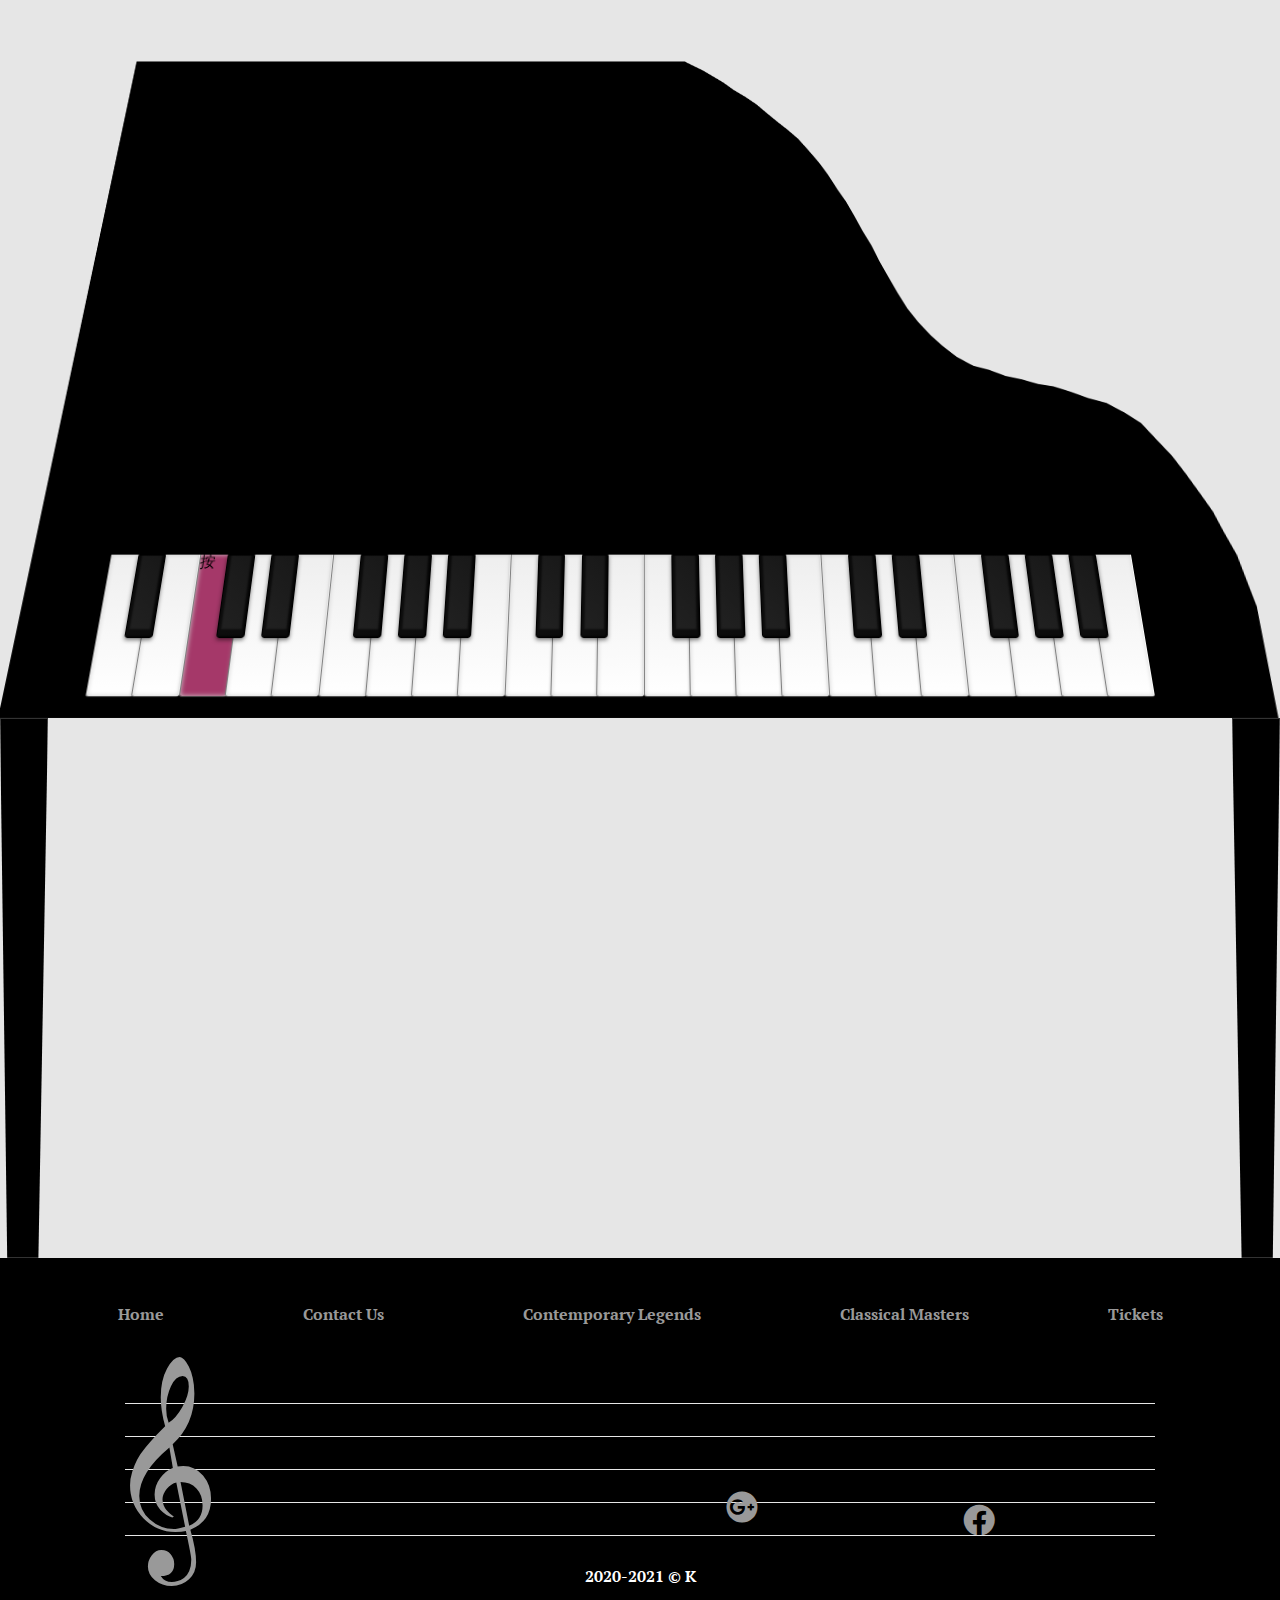
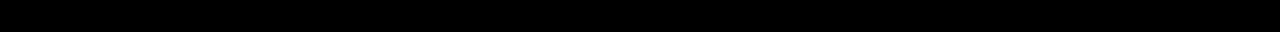
<file: pages/about.html>
<!DOCTYPE html>
<html lang="en">
<head>
  </script>
  <meta charset="UTF-8">
  <meta name="viewport" content="width=device-width, initial-scale=1.0">
  <meta http-equiv="X-UA-Compatible" content="ie=edge">
  <title>Piano | about</title>
  <link href="https://fonts.googleapis.com/css2?family=Courgette&family=Rye&display=swap" rel="stylesheet">
  <link rel="preconnect" href="https://fonts.gstatic.com">
  <link href="https://fonts.googleapis.com/css2?family=PT+Serif:wght@400;700&display=swap" rel="stylesheet">  
  <link href="https://cdnjs.cloudflare.com/ajax/libs/font-awesome/5.15.1/css/all.min.css" rel="stylesheet">
  <link href="../css/aboutCSS/about.css" rel="stylesheet">
  <script src="../js/piano.js" defer></script>
</head>
<body>
  <div class="wrapper">
    <div class="header-wrapper">
      <header>    
        <div class="piano">
          <div class="notes-wrapper">
            <div class="notes">
              <div class="note note1">About</div>
              <div class="note note2">&#9833 &#9835</div>
              <div class="note note3">&#9834</div>
              <div class="note note4">&#9836 &#9837</div>
            </div>
          </div>  <!-- notes-wrapper -->  
        </div><!-- piano -->

        <div class="curtainNav">
          <ul>
            <li><a href="../index.html">Home</a></li>
            <!-- <li><a href="../pages/contact.html">Contact Us</a></li> -->
            <li><a href="../pages/tickets.html">Tickets</a></li>
          </ul>
        </div>

        <div class="keysHolder">
          <ul class="pianoKeys"> 
            <li class="nkey white"></li>
            <li class="nkey black"></li>
            <li class="nkey white"></li>
            <li data-note="C"  class="key white"></li>
            <li data-note="Db" class="key black"></li>
            <li data-note="D"  class="key white"></li>
            <li data-note="Eb" class="key black"></li>
            <li data-note="E"  class="key white"></li>
            <li data-note="F"  class="key white"></li>
            <li data-note="Gb" class="key black"></li>
            <li data-note="G"  class="key white"></li>
            <li data-note="Ab" class="key black"></li>
            <li data-note="A"  class="key white"></li>
            <li data-note="Bb" class="key black"></li>
            <li data-note="B"  class="key white"></li>
            <!-- one more set -->
            <li class="key white"></li>
            <li class="nkey black"></li>
            <li class="nkey white"></li>
            <li class="nkey black"></li>
            <li class="nkey white"></li>
            <li class="nkey white"></li>
            <li class="nkey black"></li>
            <li class="fkey white"></li>
            <li class="fkey black"></li>
            <li class="fkey white"></li>
            <li class="fkey black"></li>
            <li class="fkey white"></li>
            <!-- two more set -->
            <li class="fkey fbg white"></li>
            <li class="fkey fbg black"></li>
            <li class="fkey fbg white"></li>
            <li class="fkey fbg black"></li>
            <li class="fkey fbg white"></li>
            <li class="fkey fbg white"></li>
            <li class="fkey fbg black"></li>
            <li class="fkey fbg white"></li>
            <li class="fkey fbg black"></li>
            <li class="fkey fbg white"></li>
            <li class="fkey fbg black"></li>
            <li class="fkey fbg white"></li>
          </ul>
        </div>
        <audio id="C" src="../notes/C.mp3"></audio>
        <audio id="Db" src="../notes/Db.mp3"></audio>
        <audio id="D" src="../notes/D.mp3"></audio>
        <audio id="Eb" src="../notes/Eb.mp3"></audio>
        <audio id="E" src="../notes/E.mp3"></audio>
        <audio id="F" src="../notes/F.mp3"></audio>
        <audio id="Gb" src="../notes/Gb.mp3"></audio>
        <audio id="G" src="../notes/G.mp3"></audio>
        <audio id="Ab" src="../notes/Ab.mp3"></audio>
        <audio id="A" src="../notes/A.mp3"></audio>
        <audio id="Bb" src="../notes/Bb.mp3"></audio>
        <audio id="B" src="../notes/B.mp3"></audio>
      </header>
    </div> <!---header-wrapper-->
    <main>
      <div class="pillar">  
      </div>
      <!--
      <div class="grid">
        <section class="originAndTarget">
          <h1 class="title">緣由:</h1>
          <p class="p">喜歡音樂<br>之前剛學網頁製作時有做一個<a href="https://chopinchronicle.com/">關於蕭邦的網站</a><br>還有一位<a href="https://khatiabuniatishvili.xyz/">當代鋼琴家的網站</a></p>
          <h1 class="title">目標對象:</h1>
          <p class="p">喜愛古典音樂<br>想知道附近演奏會曲目聽起來如何<br>想認識當代鋼琴家及其演奏會資訊<br></p>
        </section>
       
        <section class="color">
          <div class="color10">color: main comination</div>
          <div class="color20">color</div>
          <div class="color30">color</div>
          <div class="color40">color</div>
          <div class="color50">color</div>
          <div class="color60">color</div>
          <div class="color70">color</div>
          <div class="color80">color</div>
          <div class="color90">color: main combination</div>
          <div class="color"></div>
        </section>
        <section class="fz">
          <div class="title">title: 3rem</div>
          <div class="nav4">nav:2rem</div>
          <div class="p">p: 1rem</div>

          <div class="ref p">參考網站
            <a href="https://www.steinway.com/">steinway & sons</a>
            <a href="https://mckittrickhotel.com/sleep-no-more/">mckittrick hotel</a>
          </div>
          
        </section>
       
        <section class="site-map">
          <div class="homepage"><a href="../index.html">homepage</a><br>當地演奏會資訊,試聽</div>
          <div class="tickets tip" data-tip="購票-演奏會資訊-世界鋼琴大賽等">tickets</div>
          <div class="masters tip" data-tip="例如 貝多芬-音樂故事-部落格記形式">classic masters</div>
          <div class="legends tip" data-tip="當代鋼琴家搜尋資料庫-演奏會資訊-購票連結"><a href="legends.html">comtemperary legends</a></div>
        </section>
      </div>
    -->








    </main>
    <footer class="light">
        <section class="footer-wrapper">
          <div class="footer-list">
            <ul>  
              <li><a href="../index.html">Home</a></li>
              <li><a href="../pages/contact.html">Contact Us</a></li>
              <li><a href="../pages/comtemporary.html">Contemporary Legends</a></li>
              <li><a href="../pages/classical.html">Classical Masters</a></li>
              <li><a href="../pages/tickets.html">Tickets</a></li>
            </ul>
          </div>
        
          <div class="sheet">
            <div class="staff"></div>
            <div class="staff"></div>
            <div class="staff"></div>
            <div class="staff"></div>
            <div class="staff"></div>
      
            <div class="musicSymbol">
              <!-- <div class="overlay">
                <div class="signUp">
                  <h1>working on this</h1>
                  <a class="closeSignupBtn">Close</a>
                </div>
              </div> -->
              <div class="clef" data-clef="Home Page"><a href="../index.html">&#119070;</a></div>
              <a href=""><i class="fab fa-2x fa-facebook"></i></a>
              <a href=""><i class="fab fa-2x fa-google-plus"></i></a>
            </div><!--musicSymbol-->
          </div><!--sheet-->
          <a class="k" href="https://mario1985.netlify.app/" target="_blank">2020-2021 &copy; K</a>
        </section> <!--footer-wrapper-->
      </footer>
    </div>
    <script> </script>
  </body>
  </html>
</file>
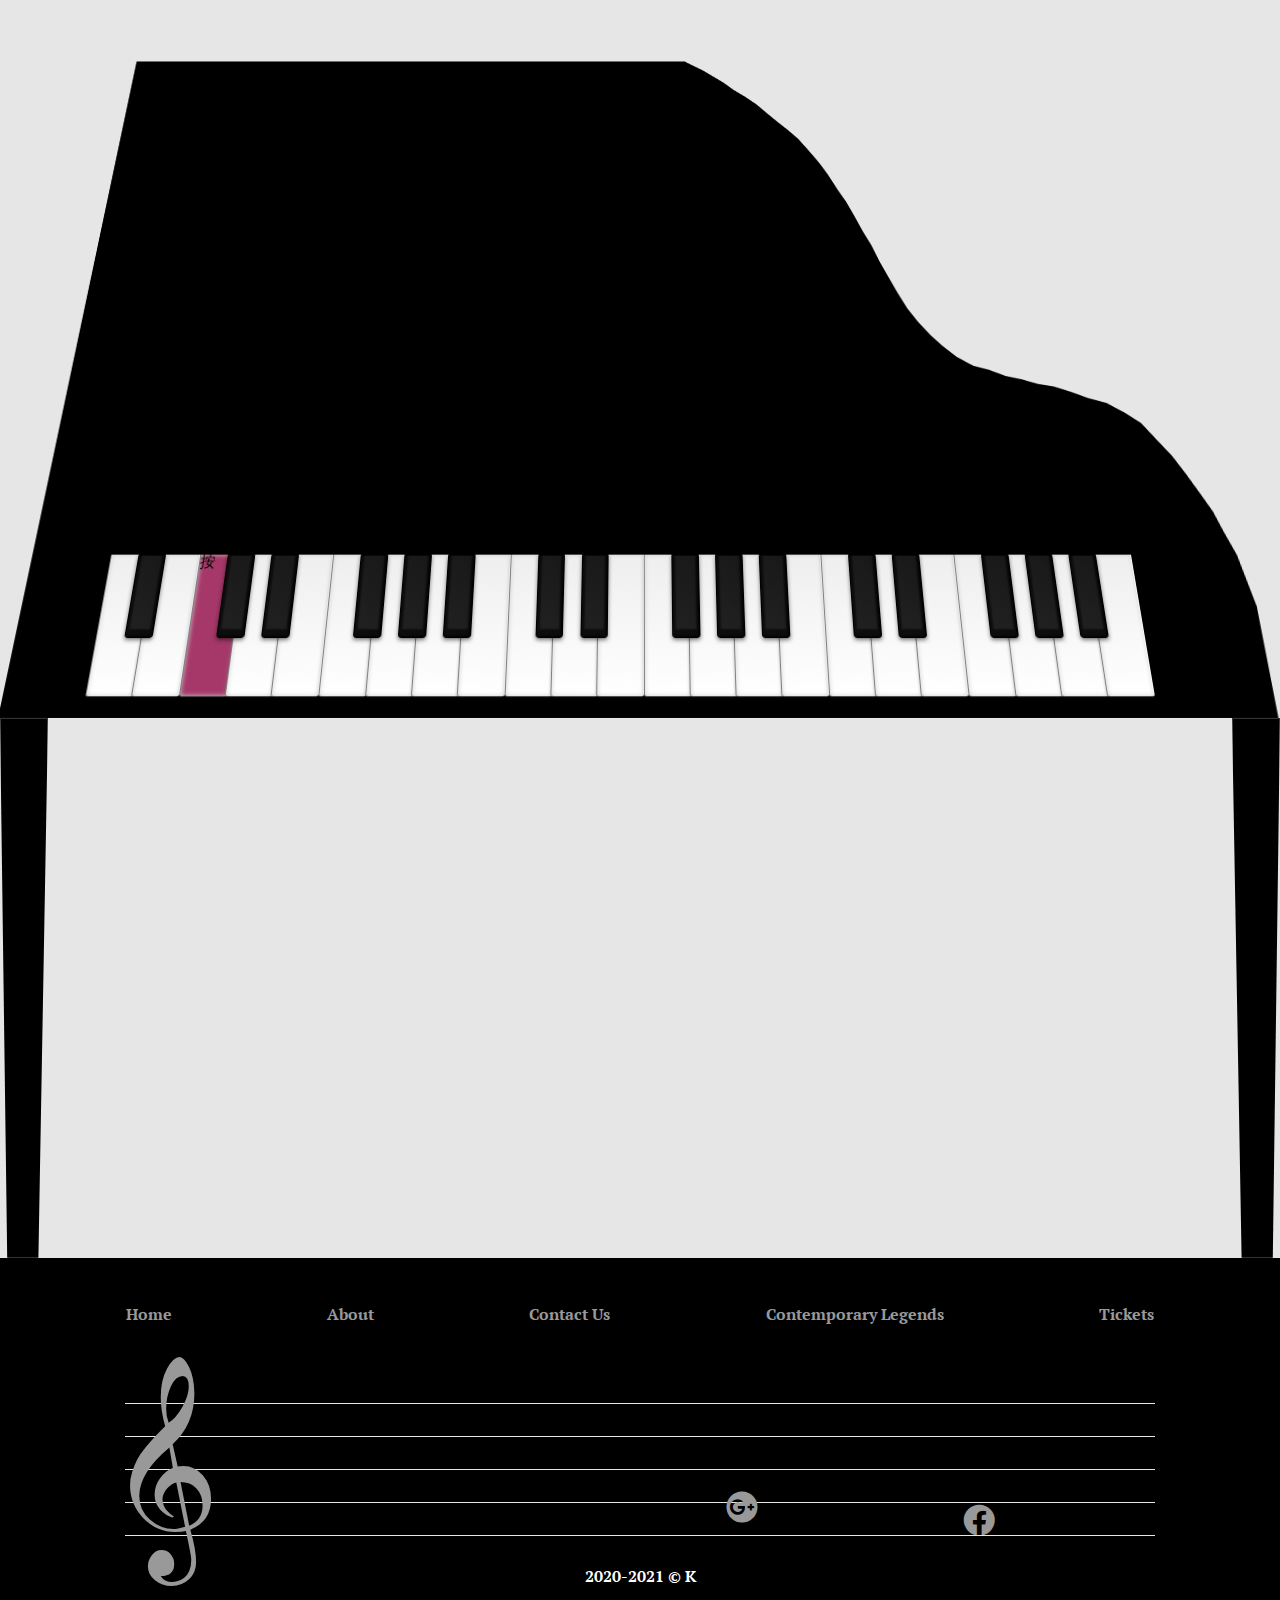
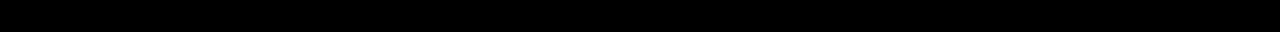
<file: pages/classical.html>
<!DOCTYPE html>
<html lang="en">
<head>
  </script>
  <meta charset="UTF-8">
  <meta name="viewport" content="width=device-width, initial-scale=1.0">
  <meta http-equiv="X-UA-Compatible" content="ie=edge">
  <title>Piano | masters</title>
  <link href="https://fonts.googleapis.com/css2?family=Courgette&family=Rye&display=swap" rel="stylesheet">
  <link rel="preconnect" href="https://fonts.gstatic.com">
  <link href="https://fonts.googleapis.com/css2?family=PT+Serif:wght@400;700&display=swap" rel="stylesheet">  
  <link href="https://cdnjs.cloudflare.com/ajax/libs/font-awesome/5.15.1/css/all.min.css" rel="stylesheet">
  <link href="../css/commonCSS/common.css" rel="stylesheet">
  <script src="../js/piano.js" defer></script>
</head>
<body>
  <div class="wrapper">
    <div class="header-wrapper">
      <header>    
        <div class="piano">
          <div class="notes-wrapper">
            <div class="notes">
              <div class="note note1">Classical</div>
              <div class="note note2">&#9833 &#9835</div>
              <div class="note note3">Masters</div>
              <div class="note note4">&#9836 &#9837</div>
            </div>
          </div>  <!-- notes-wrapper -->  
        </div><!-- piano -->

        <div class="curtainNav">
          <ul>
            <li><a href="../index.html">Home</a></li>
            <!-- <li><a href="../pages/contact.html">Contact Us</a></li> -->
            <li><a href="../pages/tickets.html">Tickets</a></li>
          </ul>
        </div>

        <div class="keysHolder">
          <ul class="pianoKeys"> 
            <li class="nkey white"></li>
            <li class="nkey black"></li>
            <li class="nkey white"></li>
            <li data-note="C"  class="key white"></li>
            <li data-note="Db" class="key black"></li>
            <li data-note="D"  class="key white"></li>
            <li data-note="Eb" class="key black"></li>
            <li data-note="E"  class="key white"></li>
            <li data-note="F"  class="key white"></li>
            <li data-note="Gb" class="key black"></li>
            <li data-note="G"  class="key white"></li>
            <li data-note="Ab" class="key black"></li>
            <li data-note="A"  class="key white"></li>
            <li data-note="Bb" class="key black"></li>
            <li data-note="B"  class="key white"></li>
            <!-- one more set -->
            <li class="key white"></li>
            <li class="nkey black"></li>
            <li class="nkey white"></li>
            <li class="nkey black"></li>
            <li class="nkey white"></li>
            <li class="nkey white"></li>
            <li class="nkey black"></li>
            <li class="fkey white"></li>
            <li class="fkey black"></li>
            <li class="fkey white"></li>
            <li class="fkey black"></li>
            <li class="fkey white"></li>
            <!-- two more set -->
            <li class="fkey fbg white"></li>
            <li class="fkey fbg black"></li>
            <li class="fkey fbg white"></li>
            <li class="fkey fbg black"></li>
            <li class="fkey fbg white"></li>
            <li class="fkey fbg white"></li>
            <li class="fkey fbg black"></li>
            <li class="fkey fbg white"></li>
            <li class="fkey fbg black"></li>
            <li class="fkey fbg white"></li>
            <li class="fkey fbg black"></li>
            <li class="fkey fbg white"></li>
          </ul>
        </div>
        <audio id="C" src="../notes/C.mp3"></audio>
        <audio id="Db" src="../notes/Db.mp3"></audio>
        <audio id="D" src="../notes/D.mp3"></audio>
        <audio id="Eb" src="../notes/Eb.mp3"></audio>
        <audio id="E" src="../notes/E.mp3"></audio>
        <audio id="F" src="../notes/F.mp3"></audio>
        <audio id="Gb" src="../notes/Gb.mp3"></audio>
        <audio id="G" src="../notes/G.mp3"></audio>
        <audio id="Ab" src="../notes/Ab.mp3"></audio>
        <audio id="A" src="../notes/A.mp3"></audio>
        <audio id="Bb" src="../notes/Bb.mp3"></audio>
        <audio id="B" src="../notes/B.mp3"></audio>
      </header>
    </div> <!---header-wrapper-->
    <main>
      <div class="pillar">  
      </div>

    </main>
    <footer class="light">
        <section class="footer-wrapper">
          <div class="footer-list">
            <ul> 
              <li><a href="../index.html">Home</a></li> 
              <li><a href="../pages/about.html">About</a></li>
              <li><a href="../pages/contact.html">Contact Us</a></li>
              <li><a href="../pages/comtemporary.html">Contemporary Legends</a></li>
              <li><a href="../pages/tickets.html">Tickets</a></li>
            </ul>
          </div>
        
          <div class="sheet">
            <div class="staff"></div>
            <div class="staff"></div>
            <div class="staff"></div>
            <div class="staff"></div>
            <div class="staff"></div>
      
            <div class="musicSymbol">
              <!-- <div class="overlay">
                <div class="signUp">
                  <h1>working on this</h1>
                  <a class="closeSignupBtn">Close</a>
                </div>
              </div> -->
              <div class="clef" data-clef="Home Page"><a href="../index.html">&#119070;</a></div>
              <a href=""><i class="fab fa-2x fa-facebook"></i></a>
              <a href=""><i class="fab fa-2x fa-google-plus"></i></a>
            </div><!--musicSymbol-->
          </div><!--sheet-->
          <a class="k" href="https://mario1985.netlify.app/" target="_blank">2020-2021 &copy; K</a>
        </section> <!--footer-wrapper-->
      </footer>
    </div>
    <script> </script>
  </body>
  </html>
</file>
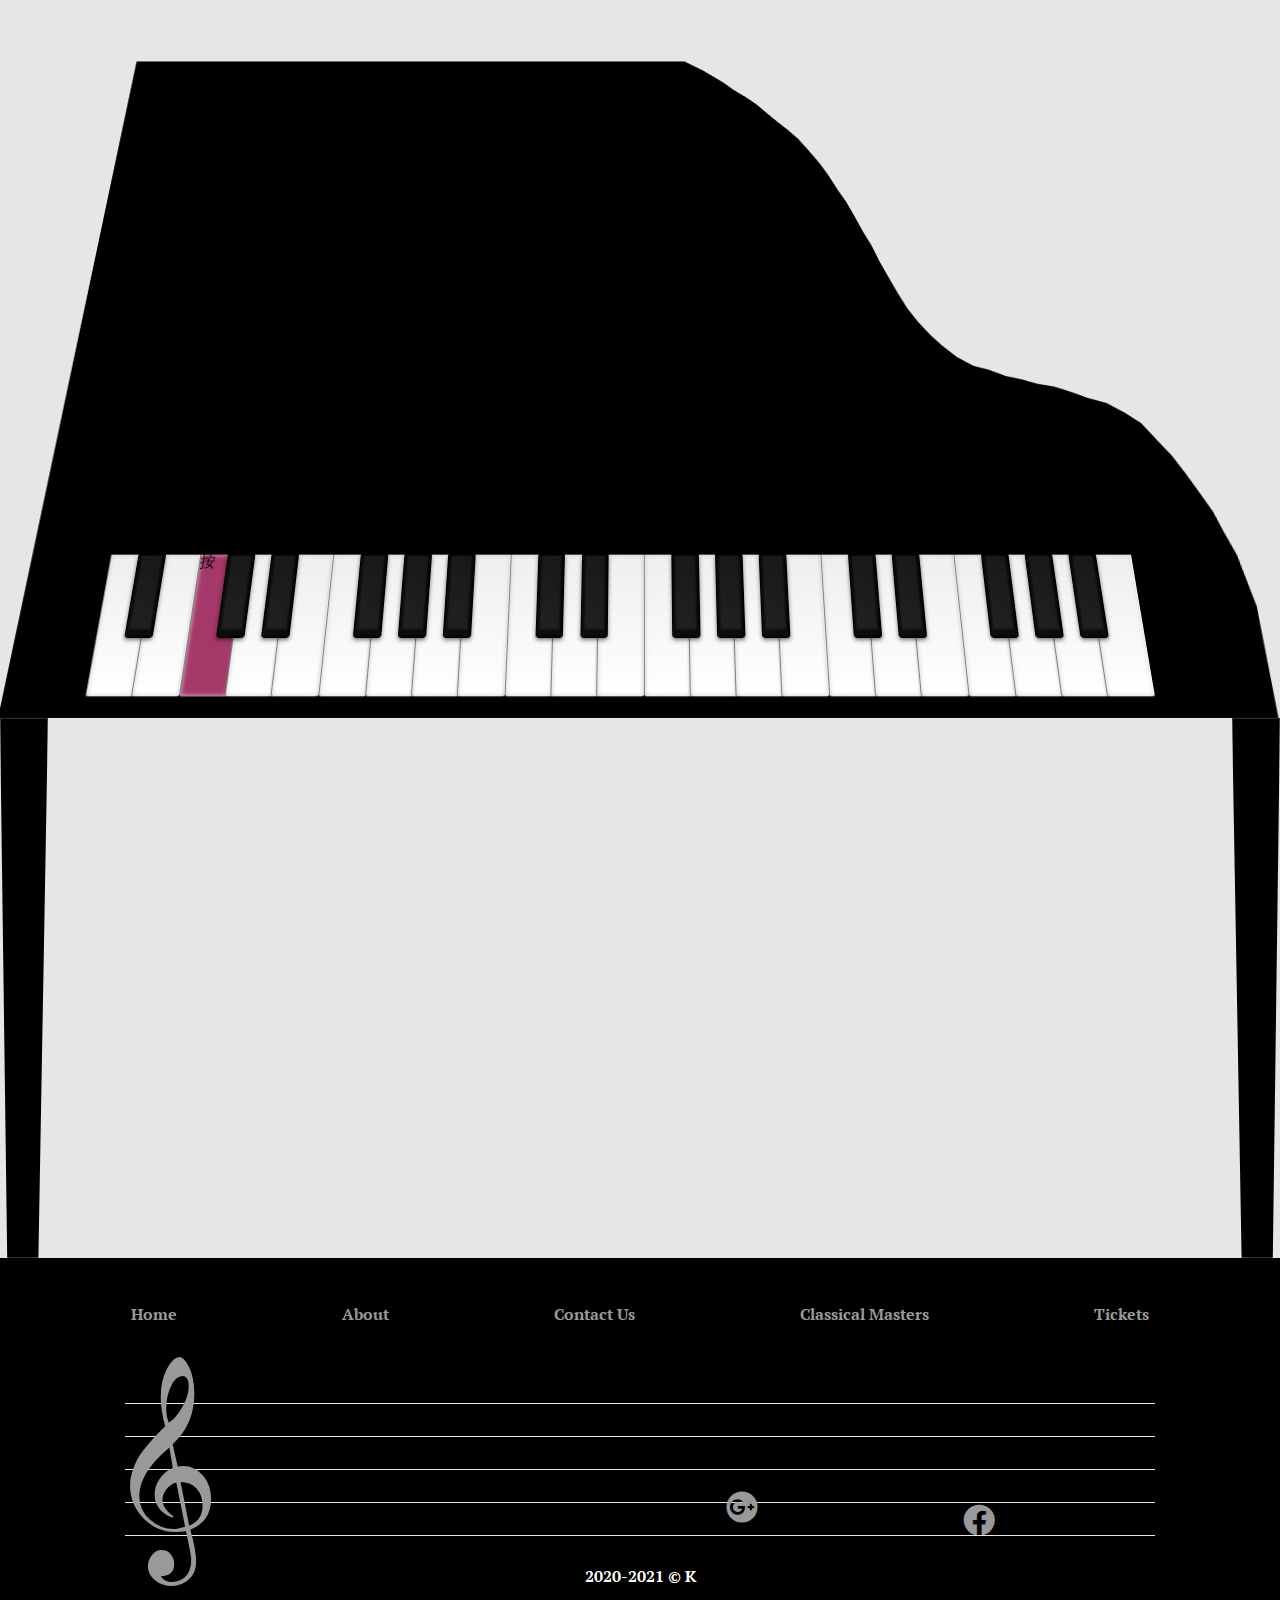
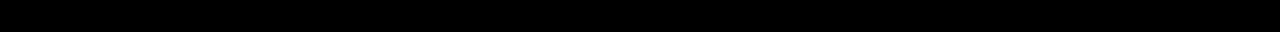
<file: pages/comtemporary.html>
<!DOCTYPE html>
<html lang="en">
<head>
  </script>
  <meta charset="UTF-8">
  <meta name="viewport" content="width=device-width, initial-scale=1.0">
  <meta http-equiv="X-UA-Compatible" content="ie=edge">
  <title>Piano | legends</title>
  <link href="https://fonts.googleapis.com/css2?family=Courgette&family=Rye&display=swap" rel="stylesheet">
  <link rel="preconnect" href="https://fonts.gstatic.com">
  <link href="https://fonts.googleapis.com/css2?family=PT+Serif:wght@400;700&display=swap" rel="stylesheet">  
  <link href="https://cdnjs.cloudflare.com/ajax/libs/font-awesome/5.15.1/css/all.min.css" rel="stylesheet">
  <link href="../css/comtemporaryCSS/comtemporary.css" rel="stylesheet">
  <script src="../js/piano.js" defer></script>
</head>
<body>
  <div class="wrapper">
    <div class="header-wrapper">
      <header>    
        <div class="piano">
          <div class="notes-wrapper">
            <div class="notes">
              <div class="note note1">Comtemporary</div>
              <div class="note note2">&#9833 &#9835</div>
              <div class="note note3">Legends</div>
              <div class="note note4">&#9836 &#9837</div>
            </div>
          </div>  <!-- notes-wrapper -->  
        </div><!-- piano -->

        <div class="curtainNav">
          <ul>
            <li><a href="../index.html">Home</a></li>
            <!-- <li><a href="../pages/contact.html">Contact Us</a></li> -->
            <li><a href="../pages/tickets.html">Tickets</a></li>
          </ul>
        </div>

        <div class="keysHolder">
          <ul class="pianoKeys"> 
            <li class="nkey white"></li>
            <li class="nkey black"></li>
            <li class="nkey white"></li>
            <li data-note="C"  class="key white"></li>
            <li data-note="Db" class="key black"></li>
            <li data-note="D"  class="key white"></li>
            <li data-note="Eb" class="key black"></li>
            <li data-note="E"  class="key white"></li>
            <li data-note="F"  class="key white"></li>
            <li data-note="Gb" class="key black"></li>
            <li data-note="G"  class="key white"></li>
            <li data-note="Ab" class="key black"></li>
            <li data-note="A"  class="key white"></li>
            <li data-note="Bb" class="key black"></li>
            <li data-note="B"  class="key white"></li>
            <!-- one more set -->
            <li class="key white"></li>
            <li class="nkey black"></li>
            <li class="nkey white"></li>
            <li class="nkey black"></li>
            <li class="nkey white"></li>
            <li class="nkey white"></li>
            <li class="nkey black"></li>
            <li class="fkey white"></li>
            <li class="fkey black"></li>
            <li class="fkey white"></li>
            <li class="fkey black"></li>
            <li class="fkey white"></li>
            <!-- two more set -->
            <li class="fkey fbg white"></li>
            <li class="fkey fbg black"></li>
            <li class="fkey fbg white"></li>
            <li class="fkey fbg black"></li>
            <li class="fkey fbg white"></li>
            <li class="fkey fbg white"></li>
            <li class="fkey fbg black"></li>
            <li class="fkey fbg white"></li>
            <li class="fkey fbg black"></li>
            <li class="fkey fbg white"></li>
            <li class="fkey fbg black"></li>
            <li class="fkey fbg white"></li>
          </ul>
        </div>
        <audio id="C" src="../notes/C.mp3"></audio>
        <audio id="Db" src="../notes/Db.mp3"></audio>
        <audio id="D" src="../notes/D.mp3"></audio>
        <audio id="Eb" src="../notes/Eb.mp3"></audio>
        <audio id="E" src="../notes/E.mp3"></audio>
        <audio id="F" src="../notes/F.mp3"></audio>
        <audio id="Gb" src="../notes/Gb.mp3"></audio>
        <audio id="G" src="../notes/G.mp3"></audio>
        <audio id="Ab" src="../notes/Ab.mp3"></audio>
        <audio id="A" src="../notes/A.mp3"></audio>
        <audio id="Bb" src="../notes/Bb.mp3"></audio>
        <audio id="B" src="../notes/B.mp3"></audio>
      </header>
    </div> <!---header-wrapper-->
    <main>
      <div class="pillar">  
      </div>
      <!-- <section class="article-wrapper">
        <div class="article-container">
          <div class="article-img">
              <img src="../Images/articleImgs/article4.jpg" alt="">
          </div>
          <article class="article-content">
              <h3>Article 3</h3>
              <p>Lorem ipsum dolor sit amet consectetur adipisicing elit. Ipsam impedit veniam aliquam inventore illo deleniti?</p>
              <a href="#">Read More</a>
          </article>
        </div>
      </section> -->
    </main>
    <footer class="light">
        <section class="footer-wrapper">
          <div class="footer-list">
            <ul> 
              <li><a href="../index.html">Home</a></li> 
              <li><a href="../pages/about.html">About</a></li>
              <li><a href="../pages/contact.html">Contact Us</a></li>
              <li><a href="../pages/classical.html">Classical Masters</a></li>
              <li><a href="../pages/tickets.html">Tickets</a></li>
            </ul>
          </div>
        
          <div class="sheet">
            <div class="staff"></div>
            <div class="staff"></div>
            <div class="staff"></div>
            <div class="staff"></div>
            <div class="staff"></div>
      
            <div class="musicSymbol">
              <!-- <div class="overlay">
                <div class="signUp">
                  <h1>working on this</h1>
                  <a class="closeSignupBtn">Close</a>
                </div>
              </div> -->
              <div class="clef" data-clef="Home Page"><a href="../index.html">&#119070;</a></div>
              <a href=""><i class="fab fa-2x fa-facebook"></i></a>
              <a href=""><i class="fab fa-2x fa-google-plus"></i></a>
            </div><!--musicSymbol-->
          </div><!--sheet-->
          <a class="k" href="https://mario1985.netlify.app/" target="_blank">2020-2021 &copy; K</a>
        </section> <!--footer-wrapper-->
      </footer>
    </div>
    <script> </script>
  </body>
  </html>
</file>
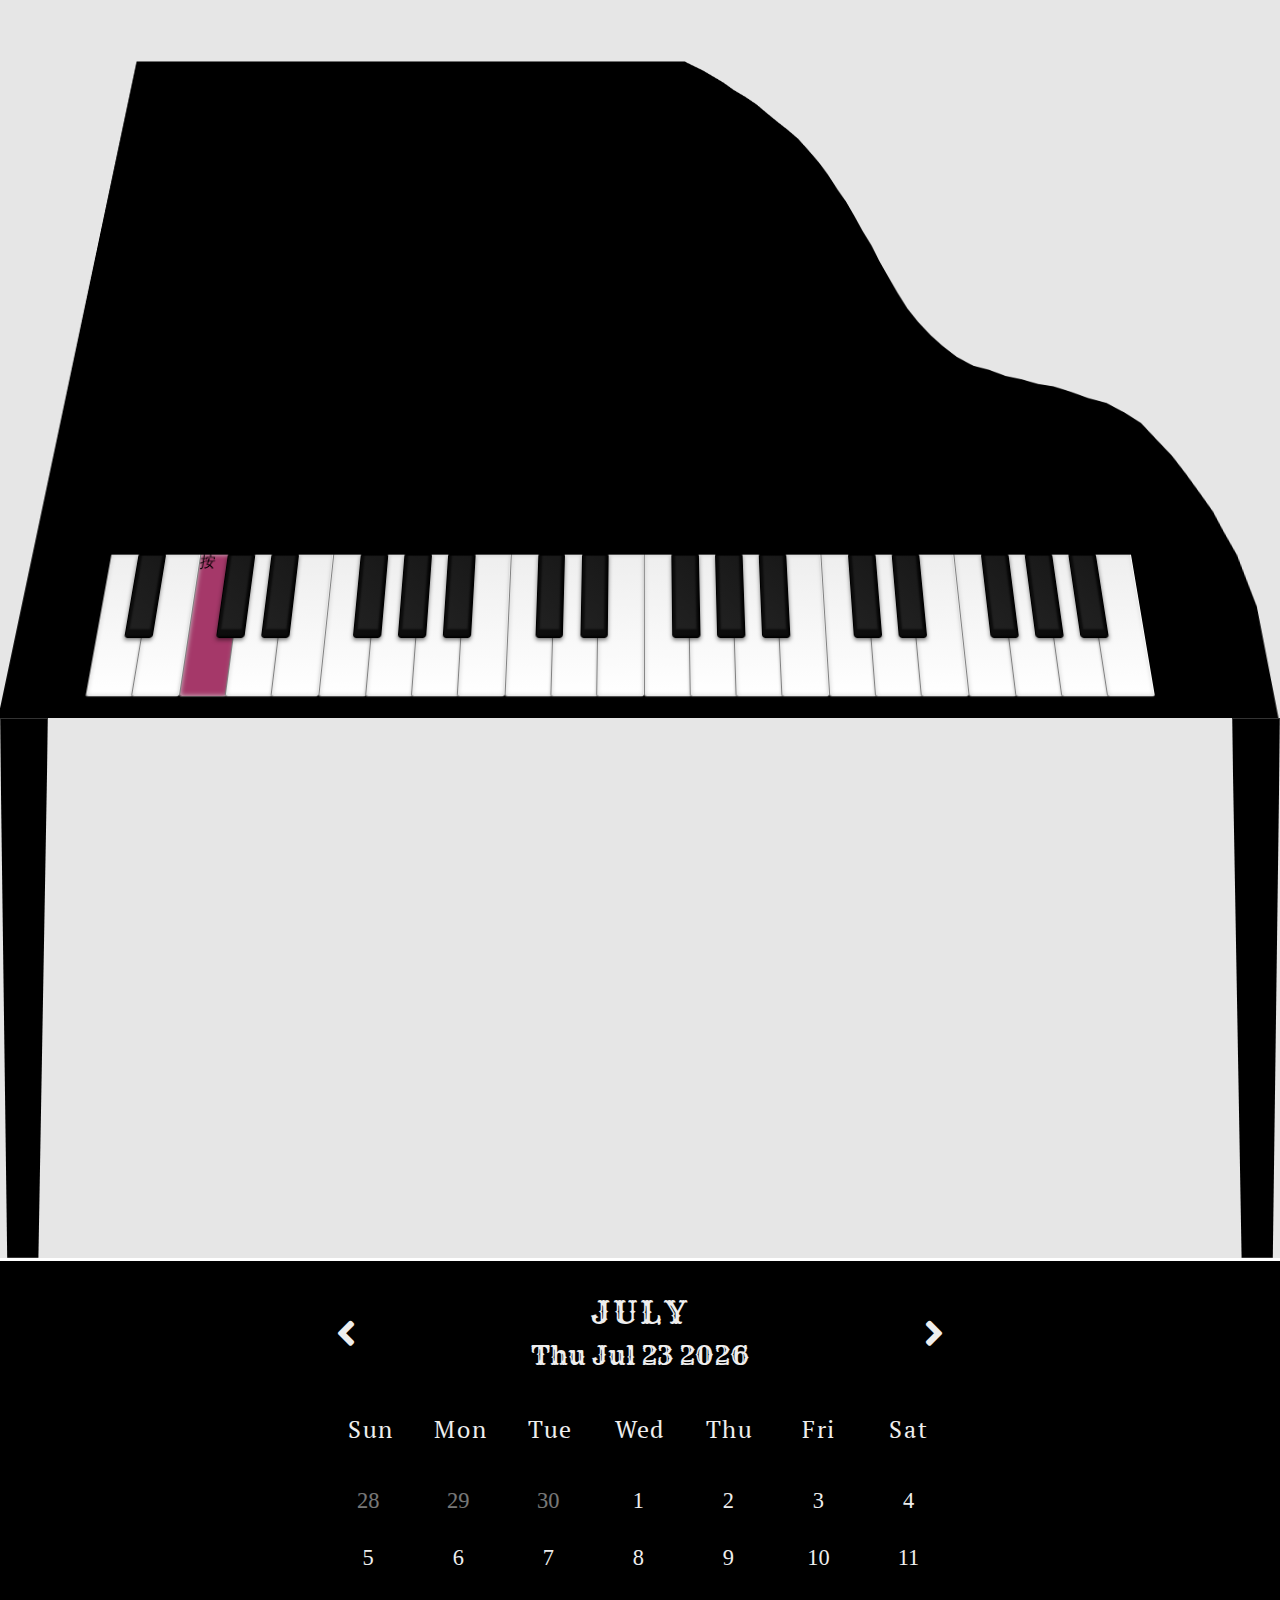
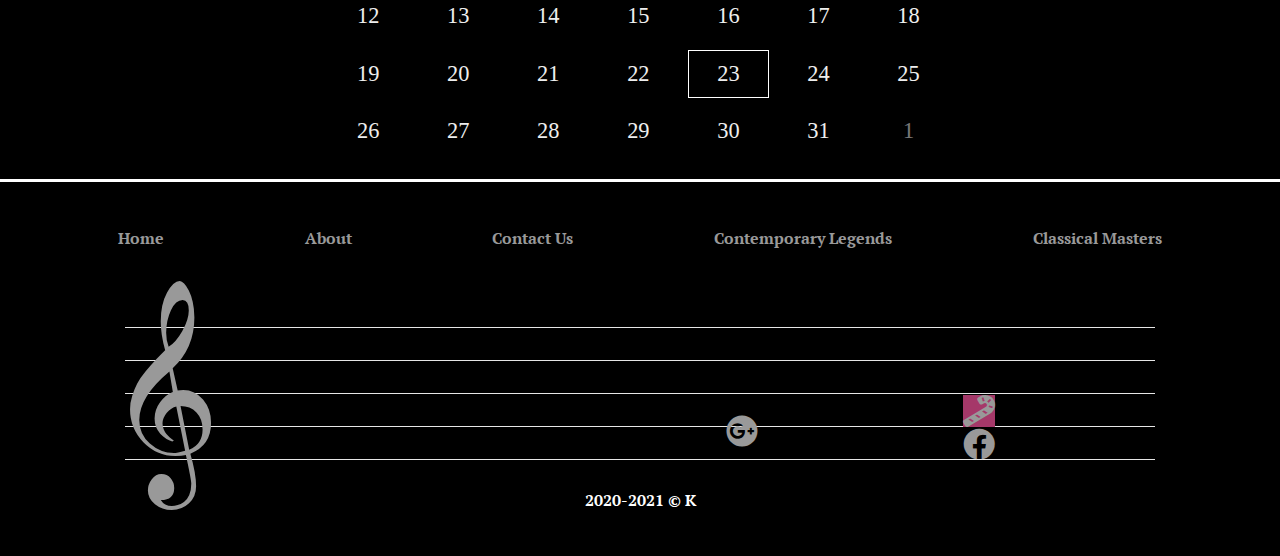
<file: pages/tickets.html>
<!DOCTYPE html>
<html lang="en">
<head>
  </script>
  <meta charset="UTF-8">
  <meta name="viewport" content="width=device-width, initial-scale=1.0">
  <meta http-equiv="X-UA-Compatible" content="ie=edge">
  <title>Piano | tickets</title>
  <link href="https://fonts.googleapis.com/css2?family=Courgette&family=Rye&display=swap" rel="stylesheet">
  <link rel="preconnect" href="https://fonts.gstatic.com">
  <link href="https://fonts.googleapis.com/css2?family=PT+Serif:wght@400;700&display=swap" rel="stylesheet">  
  <link href="https://cdnjs.cloudflare.com/ajax/libs/font-awesome/5.15.1/css/all.min.css" rel="stylesheet">
  <link href="../css/ticketsCSS/ac.css" rel="stylesheet">
  <script src="../js/piano.js" defer></script>
</head>
<body>
  <div class="wrapper">
    <div class="header-wrapper">
      <header>    
        <div class="piano">
          <div class="notes-wrapper">
            <div class="notes">
              <div class="note note1">Tickets</div>
              <div class="note note2">&#9833 &#9835</div>
              <div class="note note3">&#9834</div>
              <div class="note note4">&#9836 &#9837</div>
            </div>
          </div>  <!-- notes-wrapper -->  
        </div><!-- piano -->

        <div class="curtainNav">
          <ul>
            <li><a href="../index.html">Home</a></li>
            <!-- <li><a href="../pages/contact.html">Contact Us</a></li> -->
          </ul>
        </div>

        <div class="keysHolder">
          <ul class="pianoKeys"> 
            <li class="nkey white"></li>
            <li class="nkey black"></li>
            <li class="nkey white"></li>
            <li data-note="C"  class="key white"></li>
            <li data-note="Db" class="key black"></li>
            <li data-note="D"  class="key white"></li>
            <li data-note="Eb" class="key black"></li>
            <li data-note="E"  class="key white"></li>
            <li data-note="F"  class="key white"></li>
            <li data-note="Gb" class="key black"></li>
            <li data-note="G"  class="key white"></li>
            <li data-note="Ab" class="key black"></li>
            <li data-note="A"  class="key white"></li>
            <li data-note="Bb" class="key black"></li>
            <li data-note="B"  class="key white"></li>
            <!-- one more set -->
            <li class="key white"></li>
            <li class="nkey black"></li>
            <li class="nkey white"></li>
            <li class="nkey black"></li>
            <li class="nkey white"></li>
            <li class="nkey white"></li>
            <li class="nkey black"></li>
            <li class="fkey white"></li>
            <li class="fkey black"></li>
            <li class="fkey white"></li>
            <li class="fkey black"></li>
            <li class="fkey white"></li>
            <!-- two more set -->
            <li class="fkey fbg white"></li>
            <li class="fkey fbg black"></li>
            <li class="fkey fbg white"></li>
            <li class="fkey fbg black"></li>
            <li class="fkey fbg white"></li>
            <li class="fkey fbg white"></li>
            <li class="fkey fbg black"></li>
            <li class="fkey fbg white"></li>
            <li class="fkey fbg black"></li>
            <li class="fkey fbg white"></li>
            <li class="fkey fbg black"></li>
            <li class="fkey fbg white"></li>
          </ul>
        </div>
        <audio id="C" src="../notes/C.mp3"></audio>
        <audio id="Db" src="../notes/Db.mp3"></audio>
        <audio id="D" src="../notes/D.mp3"></audio>
        <audio id="Eb" src="../notes/Eb.mp3"></audio>
        <audio id="E" src="../notes/E.mp3"></audio>
        <audio id="F" src="../notes/F.mp3"></audio>
        <audio id="Gb" src="../notes/Gb.mp3"></audio>
        <audio id="G" src="../notes/G.mp3"></audio>
        <audio id="Ab" src="../notes/Ab.mp3"></audio>
        <audio id="A" src="../notes/A.mp3"></audio>
        <audio id="Bb" src="../notes/Bb.mp3"></audio>
        <audio id="B" src="../notes/B.mp3"></audio>
      </header>
    </div> <!---header-wrapper-->
    <!---==========================================-->
    <main>
      <div class="pillar">  
      </div>
      <section>
        <div class="container">
            <div class="calendar">
              <div class="month">
                <i class="fas fa-angle-left prev"></i>
                <div class="date">
                  <h1></h1>
                  <p></p>
                </div>
                <i class="fas fa-angle-right next"></i>
              </div>
              <div class="weekdays">
                <div>Sun</div>
                <div>Mon</div>
                <div>Tue</div>
                <div>Wed</div>
                <div>Thu</div>
                <div>Fri</div>
                <div>Sat</div>
              </div>
              <div class="days"></div>
            </div>
          </div>
      </section>
    </main>
    <!---==========================================-->
    <footer class="light">
        <section class="footer-wrapper">
          <div class="footer-list">
            <ul>  
              <li><a href="../index.html">Home</a></li>
              <li><a href="../pages/about.html">About</a></li>
              <li><a href="../pages/contact.html">Contact Us</a></li>
              <li><a href="../pages/comtemporary.html">Contemporary Legends</a></li>
              <li><a href="../pages/classical.html">Classical Masters</a></li>
            </ul>
          </div>
        
          <div class="sheet">
            <div class="staff"></div>
            <div class="staff"></div>
            <div class="staff"></div>
            <div class="staff"></div>
            <div class="staff"></div>
      
            <div class="musicSymbol">
              <!-- <div class="overlay">
                <div class="signUp">
                  <h1>working on this</h1>
                  <a class="closeSignupBtn">Close</a>
                </div>
              </div> -->
              <div class="clef" data-clef="Home Page"><a href="../index.html">&#119070;</a></div>
              <a href=""><i class="fab fa-2x fa-facebook"></i></a>
              <a href=""><i class="fab fa-2x fa-google-plus"></i></a>
              <a href="https://mario1985.netlify.app/" target="_blank"><i class="fas fa-2x fa-candy-cane"></i></a>
            </div><!--musicSymbol-->
          </div><!--sheet-->
          <a class="k" href="https://mario1985.netlify.app/" target="_blank">2020-2021 &copy; K</a>
        </section> <!--footer-wrapper-->
      </footer>
    </div>
    <!-- <script src="../js/carousel.js"></script> -->
    <script src="../js/ac.js"></script>
  </body>
  </html>
</file>
<file: css/aboutCSS/about.css>
@charset "UTF-8";
@import url("../reset.css");
/*========================================================
                   keysHolder
========================================================*/
/*超大*/
/*中大*/
@media (min-width: 550px) and (max-width: 1000px) {
  .fbg {
    display: none;
  }
}

@media (min-width: 240px) and (max-width: 550px) {
  .nkey,
  .fkey,
  .fbg {
    display: none;
  }
}

header {
  -webkit-clip-path: polygon(0% 100%, 0.12% -4.36%, 52.81% -1.47%, 54.07% -0.34%, 55.19% 0.76%, 56.21% 1.71%, 57.21% 2.89%, 58.2% 4.04%, 59.17% 5.42%, 60.27% 6.71%, 61.33% 8.11%, 62.32% 9.76%, 63.34% 11.45%, 64.23% 12.81%, 65.18% 14.45%, 66.07% 16.46%, 67.01% 18.67%, 67.8% 20.87%, 68.58% 23.44%, 69.29% 25.5%, 69.97% 28.05%, 70.6% 30.51%, 71.31% 32.96%, 71.89% 35.51%, 72.54% 37.91%, 73.28% 40.67%, 74.03% 43.21%, 74.86% 45.31%, 75.86% 47.41%, 76.8% 49.03%, 77.94% 50.72%, 79.33% 52.1%, 80.68% 52.74%, 82.03% 53.62%, 83.45% 54.18%, 84.8% 54.85%, 86.09% 55.2%, 87.54% 56.02%, 88.97% 56.96%, 90.49% 57.69%, 91.91% 59.1%, 93.17% 60.63%, 94.28% 63.1%, 95.31% 65.34%, 96.18% 67.87%, 97.13% 70.82%, 97.84% 73.11%, 98.38% 75.77%, 99.1% 78.99%, 99.85% 85.72%, 99.72% 100.19%);
          clip-path: polygon(0% 100%, 0.12% -4.36%, 52.81% -1.47%, 54.07% -0.34%, 55.19% 0.76%, 56.21% 1.71%, 57.21% 2.89%, 58.2% 4.04%, 59.17% 5.42%, 60.27% 6.71%, 61.33% 8.11%, 62.32% 9.76%, 63.34% 11.45%, 64.23% 12.81%, 65.18% 14.45%, 66.07% 16.46%, 67.01% 18.67%, 67.8% 20.87%, 68.58% 23.44%, 69.29% 25.5%, 69.97% 28.05%, 70.6% 30.51%, 71.31% 32.96%, 71.89% 35.51%, 72.54% 37.91%, 73.28% 40.67%, 74.03% 43.21%, 74.86% 45.31%, 75.86% 47.41%, 76.8% 49.03%, 77.94% 50.72%, 79.33% 52.1%, 80.68% 52.74%, 82.03% 53.62%, 83.45% 54.18%, 84.8% 54.85%, 86.09% 55.2%, 87.54% 56.02%, 88.97% 56.96%, 90.49% 57.69%, 91.91% 59.1%, 93.17% 60.63%, 94.28% 63.1%, 95.31% 65.34%, 96.18% 67.87%, 97.13% 70.82%, 97.84% 73.11%, 98.38% 75.77%, 99.1% 78.99%, 99.85% 85.72%, 99.72% 100.19%);
}

.piano {
  min-height: 70vh;
  background: #000;
  border: 1px ridge #000;
  display: -webkit-box;
  display: -ms-flexbox;
  display: flex;
  -webkit-box-align: end;
      -ms-flex-align: end;
          align-items: flex-end;
  overflow: hidden;
  -webkit-box-shadow: 3px -200px 0px 500px black;
          box-shadow: 3px -200px 0px 500px black;
}

.wavy {
  cursor: pointer;
}

.wavy span {
  -webkit-box-reflect: below -12px linear-gradient(transparent, rgba(0, 0, 0, 0.3));
  display: inline-block;
  color: #fff;
  font-size: 2em;
  -webkit-animation: animate 1.5s ease-in-out infinite;
          animation: animate 1.5s ease-in-out infinite;
  -webkit-animation-delay: calc(.1s * var(--i));
          animation-delay: calc(.1s * var(--i));
}

@-webkit-keyframes animate {
  0%, 100% {
    -webkit-transform: translateY(0px);
            transform: translateY(0px);
  }
  20% {
    -webkit-transform: translateY(-20px);
            transform: translateY(-20px);
  }
  40% {
    -webkit-transform: translateY(0px);
            transform: translateY(0px);
  }
}

@keyframes animate {
  0%, 100% {
    -webkit-transform: translateY(0px);
            transform: translateY(0px);
  }
  20% {
    -webkit-transform: translateY(-20px);
            transform: translateY(-20px);
  }
  40% {
    -webkit-transform: translateY(0px);
            transform: translateY(0px);
  }
}

/*==========================*/
.notes-wrapper {
  display: -webkit-box;
  display: -ms-flexbox;
  display: flex;
  -webkit-box-pack: center;
      -ms-flex-pack: center;
          justify-content: center;
  -webkit-box-align: center;
      -ms-flex-align: center;
          align-items: center;
  -webkit-box-orient: horizontal;
  -webkit-box-direction: normal;
      -ms-flex-direction: row;
          flex-direction: row;
  min-height: 500px;
  color: #fff;
}

.notes {
  display: block;
  /*block?*/
  margin: auto;
  position: relative;
  width: 80%;
  min-width: 300px;
  max-height: 100vh;
  border: 0px solid #000;
}

.note1,
.note2,
.note3,
.note4 {
  position: absolute;
  -webkit-animation: notes 3.5s linear infinite;
          animation: notes 3.5s linear infinite;
  font-size: 2rem;
  opacity: 0;
}

.note1 {
  top: -110px;
  left: -10%;
  -webkit-animation-delay: 0.5s;
          animation-delay: 0.5s;
  font-size: 2rem;
  font-family: "Rye", cursive;
}

.note2 {
  top: -70px;
  left: 0%;
  -webkit-animation-delay: 1.5s;
          animation-delay: 1.5s;
}

.note3 {
  top: -30px;
  left: 20%;
  -webkit-animation-delay: 2s;
          animation-delay: 2s;
  font-family: "Rye", cursive;
  font-size: 2rem;
}

.note4 {
  top: 20px;
  left: 50%;
  -webkit-animation-delay: 3s;
          animation-delay: 3s;
}

@-webkit-keyframes notes {
  0% {
    -webkit-transform: scale(1) translate(0, 0);
            transform: scale(1) translate(0, 0);
    opacity: 0;
  }
  50% {
    opacity: 1;
    -webkit-transform: scale(1.5) translate(50%, -50%);
            transform: scale(1.5) translate(50%, -50%);
  }
  80% {
    opacity: 0;
    -webkit-transform: scale(1.5) translate(100%, -100%);
            transform: scale(1.5) translate(100%, -100%);
  }
  100% {
    -webkit-transform: scale(1.5) translate(100%, -100%);
            transform: scale(1.5) translate(100%, -100%);
    opacity: 0;
  }
}

@keyframes notes {
  0% {
    -webkit-transform: scale(1) translate(0, 0);
            transform: scale(1) translate(0, 0);
    opacity: 0;
  }
  50% {
    opacity: 1;
    -webkit-transform: scale(1.5) translate(50%, -50%);
            transform: scale(1.5) translate(50%, -50%);
  }
  80% {
    opacity: 0;
    -webkit-transform: scale(1.5) translate(100%, -100%);
            transform: scale(1.5) translate(100%, -100%);
  }
  100% {
    -webkit-transform: scale(1.5) translate(100%, -100%);
            transform: scale(1.5) translate(100%, -100%);
    opacity: 0;
  }
}

@media (min-width: 240px) and (max-width: 550px) {
  /*pillar refernece*/
  .piano {
    min-height: 50vh;
  }
}

.curtainNav {
  position: fixed;
  top: 0;
  left: 0;
  right: 0;
  bottom: 0;
  overflow: hidden;
  -webkit-transition: -webkit-transform 250ms cubic-bezier(0.5, 0, 0.5, 1);
  transition: -webkit-transform 250ms cubic-bezier(0.5, 0, 0.5, 1);
  transition: transform 250ms cubic-bezier(0.5, 0, 0.5, 1);
  transition: transform 250ms cubic-bezier(0.5, 0, 0.5, 1), -webkit-transform 250ms cubic-bezier(0.5, 0, 0.5, 1);
  -webkit-transform: translateY(-100%);
          transform: translateY(-100%);
}

.curtainNav.active {
  -webkit-transform: translateX(-5%) translateY(5%);
          transform: translateX(-5%) translateY(5%);
}

.curtainNav ul {
  display: -webkit-box;
  display: -ms-flexbox;
  display: flex;
  -webkit-box-pack: center;
      -ms-flex-pack: center;
          justify-content: center;
  -webkit-box-align: center;
      -ms-flex-align: center;
          align-items: center;
  -webkit-box-orient: vertical;
  -webkit-box-direction: normal;
      -ms-flex-direction: column;
          flex-direction: column;
}

.curtainNav ul li a {
  font-size: 3rem;
  font-weight: weight(bold);
  font-family: "Rye", cursive;
  color: #e6e6e6;
  padding: 2rem;
  text-transform: uppercase;
  display: inline-block;
}

.curtainNav ul li a::before {
  content: '';
  position: absolute;
  top: 50%;
  left: 0;
  width: 100%;
  height: 8px;
  background: #ff0;
  -webkit-transform: translateY(-50%) scaleX(0);
          transform: translateY(-50%) scaleX(0);
  -webkit-transform-origin: right;
          transform-origin: right;
  -webkit-transition: .5s transform;
  transition: .5s transform;
}

.curtainNav ul li a:hover ::before {
  -webkit-transform: translateY(-50%) scaleX(0);
          transform: translateY(-50%) scaleX(0);
  -webkit-transform-origin: right;
          transform-origin: right;
  -webkit-transition: .5s transform;
  transition: .5s transform;
}

/*========================================================
                    HEADER  curtainNav media Q 
========================================================*/
/*超大*/
@media (min-width: 1500px) {
  .curtainNav ul li a {
    font-size: 3rem;
  }
}

/*中大*/
@media (min-width: 600px) and (max-width: 1000px) {
  .curtainNav ul li a {
    font-size: 2rem;
  }
}

@media (min-width: 240px) and (max-width: 600px) {
  .curtainNav ul {
    -webkit-box-align: start;
        -ms-flex-align: start;
            align-items: start;
  }
  .curtainNav ul li {
    padding: 0rem;
  }
  .curtainNav ul li a {
    font-size: 1.5rem;
  }
}

/*===========================================*/
.piano {
  -webkit-transform-style: preserve-3d;
          transform-style: preserve-3d;
  /*safari*/
}

.keysHolder {
  padding-bottom: 1.5rem;
}

.pianoKeys {
  -webkit-transform: translateZ(-5px);
          transform: translateZ(-5px);
  max-width: 87%;
  display: -webkit-box;
  display: -ms-flexbox;
  display: flex;
  margin: 0 auto;
  overflow: hidden;
  z-index: 999;
}

.fa-candy-cane,
.pianoKeys li:nth-child(4).pressHint {
  background: #A53869;
  -webkit-animation: 1s pressHint infinite;
          animation: 1s pressHint infinite;
}

@-webkit-keyframes pressHint {
  0% {
    opacity: 1;
  }
  50% {
    opacity: 0.5;
  }
  100% {
    opacity: 1;
  }
}

@keyframes pressHint {
  0% {
    opacity: 1;
  }
  50% {
    opacity: 0.5;
  }
  100% {
    opacity: 1;
  }
}

.nkey,
.fkey,
.key {
  /* mixin */
  height: calc(var(--width) * 3);
  width: var(--width);
  cursor: pointer;
}

.white {
  --width: 3rem;
  background: #fff;
  -webkit-transform: translateZ(3px);
          transform: translateZ(3px);
  border-left: 1px groove #818181;
  border-bottom: 1px groove #444444;
  border-radius: 0 0 3px 3px;
  -webkit-box-shadow: -1px 0 0 rgba(255, 255, 255, 0.8) inset, 0 0 5px #ccc inset, 0 0 3px rgba(0, 0, 0, 0.2);
          box-shadow: -1px 0 0 rgba(255, 255, 255, 0.8) inset, 0 0 5px #ccc inset, 0 0 3px rgba(0, 0, 0, 0.2);
  background: -webkit-gradient(linear, left top, left bottom, from(#eee), to(#fff));
  background: linear-gradient(to bottom, #eee 0%, #fff 100%);
}

.white.active,
.nkey:active,
.fkey:active {
  -webkit-transition: .3s ease;
  transition: .3s ease;
  border-top: 1px solid #777;
  border-left: 1px solid #999;
  border-bottom: 1px solid #999;
  -webkit-box-shadow: 2px 0 3px rgba(0, 0, 0, 0.1) inset, -5px 5px 20px rgba(0, 0, 0, 0.2) inset, 0 0 3px rgba(0, 0, 0, 0.2);
          box-shadow: 2px 0 3px rgba(0, 0, 0, 0.1) inset, -5px 5px 20px rgba(0, 0, 0, 0.2) inset, 0 0 3px rgba(0, 0, 0, 0.2);
}

.black {
  --width: 1.8rem;
  margin-left: calc(var(--width) / -1.5);
  margin-right: calc(var(--width) / -2.5);
  background: #000;
  z-index: 2;
  border: 1px ridge #000;
  border-radius: 0 0 3px 3px;
  -webkit-box-shadow: -1px -1px 2px rgba(0, 0, 0, 0.8) inset, 0 -5px 2px 3px rgba(0, 0, 0, 0.6) inset, 0 2px 4px rgba(0, 0, 0, 0.5);
          box-shadow: -1px -1px 2px rgba(0, 0, 0, 0.8) inset, 0 -5px 2px 3px rgba(0, 0, 0, 0.6) inset, 0 2px 4px rgba(0, 0, 0, 0.5);
  background: linear-gradient(45deg, #222222 0%, #181818 100%);
  /*
    width: 60px;
    height: 240px;
    margin-left: -30px;
    margin-right: -30px;
     */
}

.black.active {
  -webkit-transition: .3s ease;
  transition: .3s ease;
  -webkit-box-shadow: 2px 2px 5px #8b8b8b;
          box-shadow: 2px 2px 5px #8b8b8b;
}

.pillar {
  min-height: 60vh;
  max-width: 95%;
  margin: 0 auto;
  background-position: center;
  background-size: cover;
  background-repeat: no-repeat;
  z-index: 5;
}

.pillar::before,
.pillar::after {
  content: '';
  position: absolute;
  top: 0px;
  -webkit-transform-style: preserve-3d;
          transform-style: preserve-3d;
  background: #000;
  min-height: 60vh;
  /*pillar length*/
  width: 3rem;
  z-index: 2;
  -webkit-transform: translateZ(-10px);
          transform: translateZ(-10px);
  border: 1px ridge #333;
  -webkit-box-shadow: -1px -1px 2px rgba(0, 0, 0, 0.8) inset, 0 -5px 2px 3px rgba(0, 0, 0, 0.6) inset, 0 2px 4px rgba(0, 0, 0, 0.5);
          box-shadow: -1px -1px 2px rgba(0, 0, 0, 0.8) inset, 0 -5px 2px 3px rgba(0, 0, 0, 0.6) inset, 0 2px 4px rgba(0, 0, 0, 0.5);
}

.pillar::after {
  right: 0;
  -webkit-clip-path: polygon(0 0, 100% 0, 85% 100%, 20% 100%);
          clip-path: polygon(0 0, 100% 0, 85% 100%, 20% 100%);
}

.pillar::before {
  left: 0;
  -webkit-clip-path: polygon(0 0, 100% 0, 80% 100%, 15% 100%);
          clip-path: polygon(0 0, 100% 0, 80% 100%, 15% 100%);
}

@media (min-width: 240px) and (max-width: 550px) {
  .pillar {
    min-height: 30vh;
  }
  .pillar::before,
  .pillar::after {
    min-height: 35vh;
    /*pillar length*/
    width: 2rem;
  }
}

footer {
  width: 100vw;
  background: #000;
  padding: 3rem;
}

.footer-wrapper {
  width: 100%;
  position: relative;
}

.footer-wrapper .footer-list ul {
  display: -webkit-box;
  display: -ms-flexbox;
  display: flex;
  -webkit-box-pack: center;
      -ms-flex-pack: center;
          justify-content: center;
  -webkit-box-align: center;
      -ms-flex-align: center;
          align-items: center;
  -webkit-box-orient: horizontal;
  -webkit-box-direction: normal;
      -ms-flex-direction: row;
          flex-direction: row;
  -ms-flex-pack: distribute;
      justify-content: space-around;
  padding-bottom: 3rem;
}

.footer-wrapper .footer-list ul li a {
  cursor: pointer;
  color: #999999;
  font-family: "PT Serif", serif;
  font-weight: 700;
  font-size: 1rem;
  font-size: 1rem;
}

.footer-wrapper .footer-list ul li a:hover {
  color: #fff;
  text-decoration: underline;
}

.footer-wrapper .k {
  color: #fff;
  display: -webkit-box;
  display: -ms-flexbox;
  display: flex;
  -webkit-box-pack: center;
      -ms-flex-pack: center;
          justify-content: center;
  -webkit-box-align: center;
      -ms-flex-align: center;
          align-items: center;
  -webkit-box-orient: horizontal;
  -webkit-box-direction: normal;
      -ms-flex-direction: row;
          flex-direction: row;
  font-family: "PT Serif", serif;
  font-weight: 700;
  font-size: 1rem;
}

.sheet {
  position: relative;
}

.sheet .staff {
  max-width: 87%;
  border-bottom: 1px solid #e6e6e6;
  padding: 1rem auto;
  margin: 2rem auto;
}

.closeSignupBtn {
  position: absolute;
  top: 0;
  left: 0;
  color: white;
  font-size: 5rem;
}

.musicSymbol .clef {
  font-size: 3rem;
  position: absolute;
  top: -25%;
  left: 5%;
}

.musicSymbol .clef a {
  font-size: 12rem;
  color: #999999;
}

.musicSymbol .clef a:hover {
  color: #fff;
}

.musicSymbol .fab,
.musicSymbol .fas {
  color: #999999;
}

.musicSymbol .fa-google-plus {
  position: absolute;
  bottom: 10%;
  right: 40%;
}

.musicSymbol .fa-google-plus:hover {
  color: #fff;
}

.musicSymbol .fa-facebook {
  position: absolute;
  bottom: 0%;
  right: 20%;
}

.musicSymbol .fa-facebook:hover {
  color: #fff;
}

.musicSymbol .fa-candy-cane {
  position: absolute;
  bottom: 25%;
  right: 20%;
}

.musicSymbol .fa-candy-cane:hover {
  color: #fff;
}

.clef::after {
  position: absolute;
  top: 0%;
  opacity: 0;
  z-index: -1;
}

.clef:hover::after,
.clef:focus::after {
  color: #e6e6e6;
  opacity: 1;
  z-index: 5;
  -webkit-transform: scale(0.5) translateY(0);
          transform: scale(0.5) translateY(0);
}

.clef::after {
  top: -10%;
  left: 60%;
  width: 100px;
  content: attr(data-clef);
  -webkit-transform: scale(0.5);
          transform: scale(0.5);
  -webkit-transition: all 0.65s cubic-bezier(0.84, -0.18, 0.31, 1.26) 0.2s;
  transition: all 0.65s cubic-bezier(0.84, -0.18, 0.31, 1.26) 0.2s;
}

@media (max-width: 900px) {
  .footer-wrapper .footer-list ul {
    display: -webkit-box;
    display: -ms-flexbox;
    display: flex;
    -webkit-box-pack: center;
        -ms-flex-pack: center;
            justify-content: center;
    -webkit-box-align: center;
        -ms-flex-align: center;
            align-items: center;
    -webkit-box-orient: vertical;
    -webkit-box-direction: normal;
        -ms-flex-direction: column;
            flex-direction: column;
    line-height: 2.5rem;
  }
}

*, *::before, *::after {
  -webkit-box-sizing: border-box;
          box-sizing: border-box;
}

a {
  text-decoration: none;
}

li {
  list-style: none;
}

img {
  display: block;
}

.header-wrapper,
header,
main,
footer {
  max-width: 1300px;
}

/*========================================================
                      
========================================================*/
body {
  background: #000;
  /*for footer for home page only */
}

.wrapper {
  overflow: hidden;
}

.header-wrapper {
  background: #e6e6e6;
  -webkit-perspective: 1000px;
          perspective: 1000px;
  /*次頁沒有 */
  overflow: hidden;
  margin-bottom: -5rem;
  /*背景圖才不會跑出 -1.5-1.3*/
  /*overflow: hidden; */
  /*只對firefox有效*/
}

.header-wrapper .live {
  position: fixed;
  top: 0;
  right: 0;
  font-size: 3rem;
  font-weight: weight(bold);
  font-family: "Rye", cursive;
  color: #000;
  padding: 3rem;
  cursor: pointer;
  -webkit-transition: 0.3s cubic-bezier(0.17, 0.67, 0.64, 0.92);
  transition: 0.3s cubic-bezier(0.17, 0.67, 0.64, 0.92);
}

.header-wrapper .live:hover {
  -webkit-transform: translateY(20px) scale(1.1);
          transform: translateY(20px) scale(1.1);
}

header {
  -webkit-perspective: 1000px;
          perspective: 1000px;
  /*no use*/
  /*2 pst:relative, ts: preserve-3d*/
  position: relative;
  -webkit-transform-style: preserve-3d;
          transform-style: preserve-3d;
  -webkit-transform-origin: 50% 150%;
          transform-origin: 50% 150%;
  /*4*/
  top: -50px;
  -webkit-transform: rotateX(20deg) translateZ(150px);
          transform: rotateX(20deg) translateZ(150px);
  /*5*/
  overflow: hidden;
  /******/
}

main {
  position: relative;
  /*for pillar*/
  background: #e6e6e6;
}
/*# sourceMappingURL=about.css.map */
</file>
<file: css/commonCSS/common.css>
@charset "UTF-8";
@import url("../reset.css");
/*========================================================
                   keysHolder
========================================================*/
/*超大*/
/*中大*/
@media (min-width: 550px) and (max-width: 1000px) {
  .fbg {
    display: none;
  }
}

@media (min-width: 240px) and (max-width: 550px) {
  .nkey,
  .fkey,
  .fbg {
    display: none;
  }
}

header {
  -webkit-clip-path: polygon(0% 100%, 0.12% -4.36%, 52.81% -1.47%, 54.07% -0.34%, 55.19% 0.76%, 56.21% 1.71%, 57.21% 2.89%, 58.2% 4.04%, 59.17% 5.42%, 60.27% 6.71%, 61.33% 8.11%, 62.32% 9.76%, 63.34% 11.45%, 64.23% 12.81%, 65.18% 14.45%, 66.07% 16.46%, 67.01% 18.67%, 67.8% 20.87%, 68.58% 23.44%, 69.29% 25.5%, 69.97% 28.05%, 70.6% 30.51%, 71.31% 32.96%, 71.89% 35.51%, 72.54% 37.91%, 73.28% 40.67%, 74.03% 43.21%, 74.86% 45.31%, 75.86% 47.41%, 76.8% 49.03%, 77.94% 50.72%, 79.33% 52.1%, 80.68% 52.74%, 82.03% 53.62%, 83.45% 54.18%, 84.8% 54.85%, 86.09% 55.2%, 87.54% 56.02%, 88.97% 56.96%, 90.49% 57.69%, 91.91% 59.1%, 93.17% 60.63%, 94.28% 63.1%, 95.31% 65.34%, 96.18% 67.87%, 97.13% 70.82%, 97.84% 73.11%, 98.38% 75.77%, 99.1% 78.99%, 99.85% 85.72%, 99.72% 100.19%);
          clip-path: polygon(0% 100%, 0.12% -4.36%, 52.81% -1.47%, 54.07% -0.34%, 55.19% 0.76%, 56.21% 1.71%, 57.21% 2.89%, 58.2% 4.04%, 59.17% 5.42%, 60.27% 6.71%, 61.33% 8.11%, 62.32% 9.76%, 63.34% 11.45%, 64.23% 12.81%, 65.18% 14.45%, 66.07% 16.46%, 67.01% 18.67%, 67.8% 20.87%, 68.58% 23.44%, 69.29% 25.5%, 69.97% 28.05%, 70.6% 30.51%, 71.31% 32.96%, 71.89% 35.51%, 72.54% 37.91%, 73.28% 40.67%, 74.03% 43.21%, 74.86% 45.31%, 75.86% 47.41%, 76.8% 49.03%, 77.94% 50.72%, 79.33% 52.1%, 80.68% 52.74%, 82.03% 53.62%, 83.45% 54.18%, 84.8% 54.85%, 86.09% 55.2%, 87.54% 56.02%, 88.97% 56.96%, 90.49% 57.69%, 91.91% 59.1%, 93.17% 60.63%, 94.28% 63.1%, 95.31% 65.34%, 96.18% 67.87%, 97.13% 70.82%, 97.84% 73.11%, 98.38% 75.77%, 99.1% 78.99%, 99.85% 85.72%, 99.72% 100.19%);
}

.piano {
  min-height: 70vh;
  background: #000;
  border: 1px ridge #000;
  display: -webkit-box;
  display: -ms-flexbox;
  display: flex;
  -webkit-box-align: end;
      -ms-flex-align: end;
          align-items: flex-end;
  overflow: hidden;
  -webkit-box-shadow: 3px -200px 0px 500px black;
          box-shadow: 3px -200px 0px 500px black;
}

.wavy {
  cursor: pointer;
}

.wavy span {
  -webkit-box-reflect: below -12px linear-gradient(transparent, rgba(0, 0, 0, 0.3));
  display: inline-block;
  color: #fff;
  font-size: 2em;
  -webkit-animation: animate 1.5s ease-in-out infinite;
          animation: animate 1.5s ease-in-out infinite;
  -webkit-animation-delay: calc(.1s * var(--i));
          animation-delay: calc(.1s * var(--i));
}

@-webkit-keyframes animate {
  0%, 100% {
    -webkit-transform: translateY(0px);
            transform: translateY(0px);
  }
  20% {
    -webkit-transform: translateY(-20px);
            transform: translateY(-20px);
  }
  40% {
    -webkit-transform: translateY(0px);
            transform: translateY(0px);
  }
}

@keyframes animate {
  0%, 100% {
    -webkit-transform: translateY(0px);
            transform: translateY(0px);
  }
  20% {
    -webkit-transform: translateY(-20px);
            transform: translateY(-20px);
  }
  40% {
    -webkit-transform: translateY(0px);
            transform: translateY(0px);
  }
}

/*==========================*/
.notes-wrapper {
  display: -webkit-box;
  display: -ms-flexbox;
  display: flex;
  -webkit-box-pack: center;
      -ms-flex-pack: center;
          justify-content: center;
  -webkit-box-align: center;
      -ms-flex-align: center;
          align-items: center;
  -webkit-box-orient: horizontal;
  -webkit-box-direction: normal;
      -ms-flex-direction: row;
          flex-direction: row;
  min-height: 500px;
  color: #fff;
}

.notes {
  display: block;
  /*block?*/
  margin: auto;
  position: relative;
  width: 80%;
  min-width: 300px;
  max-height: 100vh;
  border: 0px solid #000;
}

.note1,
.note2,
.note3,
.note4 {
  position: absolute;
  -webkit-animation: notes 3.5s linear infinite;
          animation: notes 3.5s linear infinite;
  font-size: 2rem;
  opacity: 0;
}

.note1 {
  top: -110px;
  left: -10%;
  -webkit-animation-delay: 0.5s;
          animation-delay: 0.5s;
  font-size: 2rem;
  font-family: "Rye", cursive;
}

.note2 {
  top: -70px;
  left: 0%;
  -webkit-animation-delay: 1.5s;
          animation-delay: 1.5s;
}

.note3 {
  top: -30px;
  left: 20%;
  -webkit-animation-delay: 2s;
          animation-delay: 2s;
  font-family: "Rye", cursive;
  font-size: 2rem;
}

.note4 {
  top: 20px;
  left: 50%;
  -webkit-animation-delay: 3s;
          animation-delay: 3s;
}

@-webkit-keyframes notes {
  0% {
    -webkit-transform: scale(1) translate(0, 0);
            transform: scale(1) translate(0, 0);
    opacity: 0;
  }
  50% {
    opacity: 1;
    -webkit-transform: scale(1.5) translate(50%, -50%);
            transform: scale(1.5) translate(50%, -50%);
  }
  80% {
    opacity: 0;
    -webkit-transform: scale(1.5) translate(100%, -100%);
            transform: scale(1.5) translate(100%, -100%);
  }
  100% {
    -webkit-transform: scale(1.5) translate(100%, -100%);
            transform: scale(1.5) translate(100%, -100%);
    opacity: 0;
  }
}

@keyframes notes {
  0% {
    -webkit-transform: scale(1) translate(0, 0);
            transform: scale(1) translate(0, 0);
    opacity: 0;
  }
  50% {
    opacity: 1;
    -webkit-transform: scale(1.5) translate(50%, -50%);
            transform: scale(1.5) translate(50%, -50%);
  }
  80% {
    opacity: 0;
    -webkit-transform: scale(1.5) translate(100%, -100%);
            transform: scale(1.5) translate(100%, -100%);
  }
  100% {
    -webkit-transform: scale(1.5) translate(100%, -100%);
            transform: scale(1.5) translate(100%, -100%);
    opacity: 0;
  }
}

@media (min-width: 240px) and (max-width: 550px) {
  /*pillar refernece*/
  .piano {
    min-height: 50vh;
  }
}

.curtainNav {
  position: fixed;
  top: 0;
  left: 0;
  right: 0;
  bottom: 0;
  overflow: hidden;
  -webkit-transition: -webkit-transform 250ms cubic-bezier(0.5, 0, 0.5, 1);
  transition: -webkit-transform 250ms cubic-bezier(0.5, 0, 0.5, 1);
  transition: transform 250ms cubic-bezier(0.5, 0, 0.5, 1);
  transition: transform 250ms cubic-bezier(0.5, 0, 0.5, 1), -webkit-transform 250ms cubic-bezier(0.5, 0, 0.5, 1);
  -webkit-transform: translateY(-100%);
          transform: translateY(-100%);
}

.curtainNav.active {
  -webkit-transform: translateX(-5%) translateY(5%);
          transform: translateX(-5%) translateY(5%);
}

.curtainNav ul {
  display: -webkit-box;
  display: -ms-flexbox;
  display: flex;
  -webkit-box-pack: center;
      -ms-flex-pack: center;
          justify-content: center;
  -webkit-box-align: center;
      -ms-flex-align: center;
          align-items: center;
  -webkit-box-orient: vertical;
  -webkit-box-direction: normal;
      -ms-flex-direction: column;
          flex-direction: column;
}

.curtainNav ul li a {
  font-size: 3rem;
  font-weight: weight(bold);
  font-family: "Rye", cursive;
  color: #e6e6e6;
  padding: 2rem;
  text-transform: uppercase;
  display: inline-block;
}

.curtainNav ul li a::before {
  content: '';
  position: absolute;
  top: 50%;
  left: 0;
  width: 100%;
  height: 8px;
  background: #ff0;
  -webkit-transform: translateY(-50%) scaleX(0);
          transform: translateY(-50%) scaleX(0);
  -webkit-transform-origin: right;
          transform-origin: right;
  -webkit-transition: .5s transform;
  transition: .5s transform;
}

.curtainNav ul li a:hover ::before {
  -webkit-transform: translateY(-50%) scaleX(0);
          transform: translateY(-50%) scaleX(0);
  -webkit-transform-origin: right;
          transform-origin: right;
  -webkit-transition: .5s transform;
  transition: .5s transform;
}

/*========================================================
                    HEADER  curtainNav media Q 
========================================================*/
/*超大*/
@media (min-width: 1500px) {
  .curtainNav ul li a {
    font-size: 3rem;
  }
}

/*中大*/
@media (min-width: 600px) and (max-width: 1000px) {
  .curtainNav ul li a {
    font-size: 2rem;
  }
}

@media (min-width: 240px) and (max-width: 600px) {
  .curtainNav ul {
    -webkit-box-align: start;
        -ms-flex-align: start;
            align-items: start;
  }
  .curtainNav ul li {
    padding: 0rem;
  }
  .curtainNav ul li a {
    font-size: 1.5rem;
  }
}

/*===========================================*/
.piano {
  -webkit-transform-style: preserve-3d;
          transform-style: preserve-3d;
  /*safari*/
}

.keysHolder {
  padding-bottom: 1.5rem;
}

.pianoKeys {
  -webkit-transform: translateZ(-5px);
          transform: translateZ(-5px);
  max-width: 87%;
  display: -webkit-box;
  display: -ms-flexbox;
  display: flex;
  margin: 0 auto;
  overflow: hidden;
  z-index: 999;
}

.fa-candy-cane,
.pianoKeys li:nth-child(4).pressHint {
  background: #A53869;
  -webkit-animation: 1s pressHint infinite;
          animation: 1s pressHint infinite;
}

@-webkit-keyframes pressHint {
  0% {
    opacity: 1;
  }
  50% {
    opacity: 0.5;
  }
  100% {
    opacity: 1;
  }
}

@keyframes pressHint {
  0% {
    opacity: 1;
  }
  50% {
    opacity: 0.5;
  }
  100% {
    opacity: 1;
  }
}

.nkey,
.fkey,
.key {
  /* mixin */
  height: calc(var(--width) * 3);
  width: var(--width);
  cursor: pointer;
}

.white {
  --width: 3rem;
  background: #fff;
  -webkit-transform: translateZ(3px);
          transform: translateZ(3px);
  border-left: 1px groove #818181;
  border-bottom: 1px groove #444444;
  border-radius: 0 0 3px 3px;
  -webkit-box-shadow: -1px 0 0 rgba(255, 255, 255, 0.8) inset, 0 0 5px #ccc inset, 0 0 3px rgba(0, 0, 0, 0.2);
          box-shadow: -1px 0 0 rgba(255, 255, 255, 0.8) inset, 0 0 5px #ccc inset, 0 0 3px rgba(0, 0, 0, 0.2);
  background: -webkit-gradient(linear, left top, left bottom, from(#eee), to(#fff));
  background: linear-gradient(to bottom, #eee 0%, #fff 100%);
}

.white.active,
.nkey:active,
.fkey:active {
  -webkit-transition: .3s ease;
  transition: .3s ease;
  border-top: 1px solid #777;
  border-left: 1px solid #999;
  border-bottom: 1px solid #999;
  -webkit-box-shadow: 2px 0 3px rgba(0, 0, 0, 0.1) inset, -5px 5px 20px rgba(0, 0, 0, 0.2) inset, 0 0 3px rgba(0, 0, 0, 0.2);
          box-shadow: 2px 0 3px rgba(0, 0, 0, 0.1) inset, -5px 5px 20px rgba(0, 0, 0, 0.2) inset, 0 0 3px rgba(0, 0, 0, 0.2);
}

.black {
  --width: 1.8rem;
  margin-left: calc(var(--width) / -1.5);
  margin-right: calc(var(--width) / -2.5);
  background: #000;
  z-index: 2;
  border: 1px ridge #000;
  border-radius: 0 0 3px 3px;
  -webkit-box-shadow: -1px -1px 2px rgba(0, 0, 0, 0.8) inset, 0 -5px 2px 3px rgba(0, 0, 0, 0.6) inset, 0 2px 4px rgba(0, 0, 0, 0.5);
          box-shadow: -1px -1px 2px rgba(0, 0, 0, 0.8) inset, 0 -5px 2px 3px rgba(0, 0, 0, 0.6) inset, 0 2px 4px rgba(0, 0, 0, 0.5);
  background: linear-gradient(45deg, #222222 0%, #181818 100%);
  /*
    width: 60px;
    height: 240px;
    margin-left: -30px;
    margin-right: -30px;
     */
}

.black.active {
  -webkit-transition: .3s ease;
  transition: .3s ease;
  -webkit-box-shadow: 2px 2px 5px #8b8b8b;
          box-shadow: 2px 2px 5px #8b8b8b;
}

.pillar {
  min-height: 60vh;
  max-width: 95%;
  margin: 0 auto;
  background-position: center;
  background-size: cover;
  background-repeat: no-repeat;
  z-index: 5;
}

.pillar::before,
.pillar::after {
  content: '';
  position: absolute;
  top: 0px;
  -webkit-transform-style: preserve-3d;
          transform-style: preserve-3d;
  background: #000;
  min-height: 60vh;
  /*pillar length*/
  width: 3rem;
  z-index: 2;
  -webkit-transform: translateZ(-10px);
          transform: translateZ(-10px);
  border: 1px ridge #333;
  -webkit-box-shadow: -1px -1px 2px rgba(0, 0, 0, 0.8) inset, 0 -5px 2px 3px rgba(0, 0, 0, 0.6) inset, 0 2px 4px rgba(0, 0, 0, 0.5);
          box-shadow: -1px -1px 2px rgba(0, 0, 0, 0.8) inset, 0 -5px 2px 3px rgba(0, 0, 0, 0.6) inset, 0 2px 4px rgba(0, 0, 0, 0.5);
}

.pillar::after {
  right: 0;
  -webkit-clip-path: polygon(0 0, 100% 0, 85% 100%, 20% 100%);
          clip-path: polygon(0 0, 100% 0, 85% 100%, 20% 100%);
}

.pillar::before {
  left: 0;
  -webkit-clip-path: polygon(0 0, 100% 0, 80% 100%, 15% 100%);
          clip-path: polygon(0 0, 100% 0, 80% 100%, 15% 100%);
}

@media (min-width: 240px) and (max-width: 550px) {
  .pillar {
    min-height: 30vh;
  }
  .pillar::before,
  .pillar::after {
    min-height: 35vh;
    /*pillar length*/
    width: 2rem;
  }
}

footer {
  width: 100vw;
  background: #000;
  padding: 3rem;
}

.footer-wrapper {
  width: 100%;
  position: relative;
}

.footer-wrapper .footer-list ul {
  display: -webkit-box;
  display: -ms-flexbox;
  display: flex;
  -webkit-box-pack: center;
      -ms-flex-pack: center;
          justify-content: center;
  -webkit-box-align: center;
      -ms-flex-align: center;
          align-items: center;
  -webkit-box-orient: horizontal;
  -webkit-box-direction: normal;
      -ms-flex-direction: row;
          flex-direction: row;
  -ms-flex-pack: distribute;
      justify-content: space-around;
  padding-bottom: 3rem;
}

.footer-wrapper .footer-list ul li a {
  cursor: pointer;
  color: #999999;
  font-family: "PT Serif", serif;
  font-weight: 700;
  font-size: 1rem;
  font-size: 1rem;
}

.footer-wrapper .footer-list ul li a:hover {
  color: #fff;
  text-decoration: underline;
}

.footer-wrapper .k {
  color: #fff;
  display: -webkit-box;
  display: -ms-flexbox;
  display: flex;
  -webkit-box-pack: center;
      -ms-flex-pack: center;
          justify-content: center;
  -webkit-box-align: center;
      -ms-flex-align: center;
          align-items: center;
  -webkit-box-orient: horizontal;
  -webkit-box-direction: normal;
      -ms-flex-direction: row;
          flex-direction: row;
  font-family: "PT Serif", serif;
  font-weight: 700;
  font-size: 1rem;
}

.sheet {
  position: relative;
}

.sheet .staff {
  max-width: 87%;
  border-bottom: 1px solid #e6e6e6;
  padding: 1rem auto;
  margin: 2rem auto;
}

.closeSignupBtn {
  position: absolute;
  top: 0;
  left: 0;
  color: white;
  font-size: 5rem;
}

.musicSymbol .clef {
  font-size: 3rem;
  position: absolute;
  top: -25%;
  left: 5%;
}

.musicSymbol .clef a {
  font-size: 12rem;
  color: #999999;
}

.musicSymbol .clef a:hover {
  color: #fff;
}

.musicSymbol .fab,
.musicSymbol .fas {
  color: #999999;
}

.musicSymbol .fa-google-plus {
  position: absolute;
  bottom: 10%;
  right: 40%;
}

.musicSymbol .fa-google-plus:hover {
  color: #fff;
}

.musicSymbol .fa-facebook {
  position: absolute;
  bottom: 0%;
  right: 20%;
}

.musicSymbol .fa-facebook:hover {
  color: #fff;
}

.musicSymbol .fa-candy-cane {
  position: absolute;
  bottom: 25%;
  right: 20%;
}

.musicSymbol .fa-candy-cane:hover {
  color: #fff;
}

.clef::after {
  position: absolute;
  top: 0%;
  opacity: 0;
  z-index: -1;
}

.clef:hover::after,
.clef:focus::after {
  color: #e6e6e6;
  opacity: 1;
  z-index: 5;
  -webkit-transform: scale(0.5) translateY(0);
          transform: scale(0.5) translateY(0);
}

.clef::after {
  top: -10%;
  left: 60%;
  width: 100px;
  content: attr(data-clef);
  -webkit-transform: scale(0.5);
          transform: scale(0.5);
  -webkit-transition: all 0.65s cubic-bezier(0.84, -0.18, 0.31, 1.26) 0.2s;
  transition: all 0.65s cubic-bezier(0.84, -0.18, 0.31, 1.26) 0.2s;
}

@media (max-width: 900px) {
  .footer-wrapper .footer-list ul {
    display: -webkit-box;
    display: -ms-flexbox;
    display: flex;
    -webkit-box-pack: center;
        -ms-flex-pack: center;
            justify-content: center;
    -webkit-box-align: center;
        -ms-flex-align: center;
            align-items: center;
    -webkit-box-orient: vertical;
    -webkit-box-direction: normal;
        -ms-flex-direction: column;
            flex-direction: column;
    line-height: 2.5rem;
  }
}

*, *::before, *::after {
  -webkit-box-sizing: border-box;
          box-sizing: border-box;
}

a {
  text-decoration: none;
}

li {
  list-style: none;
}

img {
  display: block;
}

.header-wrapper,
header,
main,
footer {
  max-width: 1300px;
}

/*========================================================
                      
========================================================*/
body {
  background: #000;
  /*for footer for home page only */
}

.wrapper {
  overflow: hidden;
}

.header-wrapper {
  background: #e6e6e6;
  -webkit-perspective: 1000px;
          perspective: 1000px;
  /*次頁沒有 */
  overflow: hidden;
  margin-bottom: -5rem;
  /*背景圖才不會跑出 -1.5-1.3*/
  /*overflow: hidden; */
  /*只對firefox有效*/
}

.header-wrapper .live {
  position: fixed;
  top: 0;
  right: 0;
  font-size: 3rem;
  font-weight: weight(bold);
  font-family: "Rye", cursive;
  color: #000;
  padding: 3rem;
  cursor: pointer;
  -webkit-transition: 0.3s cubic-bezier(0.17, 0.67, 0.64, 0.92);
  transition: 0.3s cubic-bezier(0.17, 0.67, 0.64, 0.92);
}

.header-wrapper .live:hover {
  -webkit-transform: translateY(20px) scale(1.1);
          transform: translateY(20px) scale(1.1);
}

header {
  -webkit-perspective: 1000px;
          perspective: 1000px;
  /*no use*/
  /*2 pst:relative, ts: preserve-3d*/
  position: relative;
  -webkit-transform-style: preserve-3d;
          transform-style: preserve-3d;
  -webkit-transform-origin: 50% 150%;
          transform-origin: 50% 150%;
  /*4*/
  top: -50px;
  -webkit-transform: rotateX(20deg) translateZ(150px);
          transform: rotateX(20deg) translateZ(150px);
  /*5*/
  overflow: hidden;
  /******/
}

main {
  position: relative;
  /*for pillar*/
  background: #e6e6e6;
}
/*# sourceMappingURL=common.css.map */
</file>
<file: css/comtemporaryCSS/comtemporary.css>
@charset "UTF-8";
@import url("../reset.css");
/*========================================================
                   keysHolder
========================================================*/
/*超大*/
/*中大*/
@media (min-width: 550px) and (max-width: 1000px) {
  .fbg {
    display: none;
  }
}

@media (min-width: 240px) and (max-width: 550px) {
  .nkey,
  .fkey,
  .fbg {
    display: none;
  }
}

header {
  -webkit-clip-path: polygon(0% 100%, 0.12% -4.36%, 52.81% -1.47%, 54.07% -0.34%, 55.19% 0.76%, 56.21% 1.71%, 57.21% 2.89%, 58.2% 4.04%, 59.17% 5.42%, 60.27% 6.71%, 61.33% 8.11%, 62.32% 9.76%, 63.34% 11.45%, 64.23% 12.81%, 65.18% 14.45%, 66.07% 16.46%, 67.01% 18.67%, 67.8% 20.87%, 68.58% 23.44%, 69.29% 25.5%, 69.97% 28.05%, 70.6% 30.51%, 71.31% 32.96%, 71.89% 35.51%, 72.54% 37.91%, 73.28% 40.67%, 74.03% 43.21%, 74.86% 45.31%, 75.86% 47.41%, 76.8% 49.03%, 77.94% 50.72%, 79.33% 52.1%, 80.68% 52.74%, 82.03% 53.62%, 83.45% 54.18%, 84.8% 54.85%, 86.09% 55.2%, 87.54% 56.02%, 88.97% 56.96%, 90.49% 57.69%, 91.91% 59.1%, 93.17% 60.63%, 94.28% 63.1%, 95.31% 65.34%, 96.18% 67.87%, 97.13% 70.82%, 97.84% 73.11%, 98.38% 75.77%, 99.1% 78.99%, 99.85% 85.72%, 99.72% 100.19%);
          clip-path: polygon(0% 100%, 0.12% -4.36%, 52.81% -1.47%, 54.07% -0.34%, 55.19% 0.76%, 56.21% 1.71%, 57.21% 2.89%, 58.2% 4.04%, 59.17% 5.42%, 60.27% 6.71%, 61.33% 8.11%, 62.32% 9.76%, 63.34% 11.45%, 64.23% 12.81%, 65.18% 14.45%, 66.07% 16.46%, 67.01% 18.67%, 67.8% 20.87%, 68.58% 23.44%, 69.29% 25.5%, 69.97% 28.05%, 70.6% 30.51%, 71.31% 32.96%, 71.89% 35.51%, 72.54% 37.91%, 73.28% 40.67%, 74.03% 43.21%, 74.86% 45.31%, 75.86% 47.41%, 76.8% 49.03%, 77.94% 50.72%, 79.33% 52.1%, 80.68% 52.74%, 82.03% 53.62%, 83.45% 54.18%, 84.8% 54.85%, 86.09% 55.2%, 87.54% 56.02%, 88.97% 56.96%, 90.49% 57.69%, 91.91% 59.1%, 93.17% 60.63%, 94.28% 63.1%, 95.31% 65.34%, 96.18% 67.87%, 97.13% 70.82%, 97.84% 73.11%, 98.38% 75.77%, 99.1% 78.99%, 99.85% 85.72%, 99.72% 100.19%);
}

.piano {
  min-height: 70vh;
  background: #000;
  border: 1px ridge #000;
  display: -webkit-box;
  display: -ms-flexbox;
  display: flex;
  -webkit-box-align: end;
      -ms-flex-align: end;
          align-items: flex-end;
  overflow: hidden;
  -webkit-box-shadow: 3px -200px 0px 500px black;
          box-shadow: 3px -200px 0px 500px black;
}

.wavy {
  cursor: pointer;
}

.wavy span {
  -webkit-box-reflect: below -12px linear-gradient(transparent, rgba(0, 0, 0, 0.3));
  display: inline-block;
  color: #fff;
  font-size: 2em;
  -webkit-animation: animate 1.5s ease-in-out infinite;
          animation: animate 1.5s ease-in-out infinite;
  -webkit-animation-delay: calc(.1s * var(--i));
          animation-delay: calc(.1s * var(--i));
}

@-webkit-keyframes animate {
  0%, 100% {
    -webkit-transform: translateY(0px);
            transform: translateY(0px);
  }
  20% {
    -webkit-transform: translateY(-20px);
            transform: translateY(-20px);
  }
  40% {
    -webkit-transform: translateY(0px);
            transform: translateY(0px);
  }
}

@keyframes animate {
  0%, 100% {
    -webkit-transform: translateY(0px);
            transform: translateY(0px);
  }
  20% {
    -webkit-transform: translateY(-20px);
            transform: translateY(-20px);
  }
  40% {
    -webkit-transform: translateY(0px);
            transform: translateY(0px);
  }
}

/*==========================*/
.notes-wrapper {
  display: -webkit-box;
  display: -ms-flexbox;
  display: flex;
  -webkit-box-pack: center;
      -ms-flex-pack: center;
          justify-content: center;
  -webkit-box-align: center;
      -ms-flex-align: center;
          align-items: center;
  -webkit-box-orient: horizontal;
  -webkit-box-direction: normal;
      -ms-flex-direction: row;
          flex-direction: row;
  min-height: 500px;
  color: #fff;
}

.notes {
  display: block;
  /*block?*/
  margin: auto;
  position: relative;
  width: 80%;
  min-width: 300px;
  max-height: 100vh;
  border: 0px solid #000;
}

.note1,
.note2,
.note3,
.note4 {
  position: absolute;
  -webkit-animation: notes 3.5s linear infinite;
          animation: notes 3.5s linear infinite;
  font-size: 2rem;
  opacity: 0;
}

.note1 {
  top: -110px;
  left: -10%;
  -webkit-animation-delay: 0.5s;
          animation-delay: 0.5s;
  font-size: 2rem;
  font-family: "Rye", cursive;
}

.note2 {
  top: -70px;
  left: 0%;
  -webkit-animation-delay: 1.5s;
          animation-delay: 1.5s;
}

.note3 {
  top: -30px;
  left: 20%;
  -webkit-animation-delay: 2s;
          animation-delay: 2s;
  font-family: "Rye", cursive;
  font-size: 2rem;
}

.note4 {
  top: 20px;
  left: 50%;
  -webkit-animation-delay: 3s;
          animation-delay: 3s;
}

@-webkit-keyframes notes {
  0% {
    -webkit-transform: scale(1) translate(0, 0);
            transform: scale(1) translate(0, 0);
    opacity: 0;
  }
  50% {
    opacity: 1;
    -webkit-transform: scale(1.5) translate(50%, -50%);
            transform: scale(1.5) translate(50%, -50%);
  }
  80% {
    opacity: 0;
    -webkit-transform: scale(1.5) translate(100%, -100%);
            transform: scale(1.5) translate(100%, -100%);
  }
  100% {
    -webkit-transform: scale(1.5) translate(100%, -100%);
            transform: scale(1.5) translate(100%, -100%);
    opacity: 0;
  }
}

@keyframes notes {
  0% {
    -webkit-transform: scale(1) translate(0, 0);
            transform: scale(1) translate(0, 0);
    opacity: 0;
  }
  50% {
    opacity: 1;
    -webkit-transform: scale(1.5) translate(50%, -50%);
            transform: scale(1.5) translate(50%, -50%);
  }
  80% {
    opacity: 0;
    -webkit-transform: scale(1.5) translate(100%, -100%);
            transform: scale(1.5) translate(100%, -100%);
  }
  100% {
    -webkit-transform: scale(1.5) translate(100%, -100%);
            transform: scale(1.5) translate(100%, -100%);
    opacity: 0;
  }
}

@media (min-width: 240px) and (max-width: 550px) {
  /*pillar refernece*/
  .piano {
    min-height: 50vh;
  }
}

.curtainNav {
  position: fixed;
  top: 0;
  left: 0;
  right: 0;
  bottom: 0;
  overflow: hidden;
  -webkit-transition: -webkit-transform 250ms cubic-bezier(0.5, 0, 0.5, 1);
  transition: -webkit-transform 250ms cubic-bezier(0.5, 0, 0.5, 1);
  transition: transform 250ms cubic-bezier(0.5, 0, 0.5, 1);
  transition: transform 250ms cubic-bezier(0.5, 0, 0.5, 1), -webkit-transform 250ms cubic-bezier(0.5, 0, 0.5, 1);
  -webkit-transform: translateY(-100%);
          transform: translateY(-100%);
}

.curtainNav.active {
  -webkit-transform: translateX(-5%) translateY(5%);
          transform: translateX(-5%) translateY(5%);
}

.curtainNav ul {
  display: -webkit-box;
  display: -ms-flexbox;
  display: flex;
  -webkit-box-pack: center;
      -ms-flex-pack: center;
          justify-content: center;
  -webkit-box-align: center;
      -ms-flex-align: center;
          align-items: center;
  -webkit-box-orient: vertical;
  -webkit-box-direction: normal;
      -ms-flex-direction: column;
          flex-direction: column;
}

.curtainNav ul li a {
  font-size: 3rem;
  font-weight: weight(bold);
  font-family: "Rye", cursive;
  color: #e6e6e6;
  padding: 2rem;
  text-transform: uppercase;
  display: inline-block;
}

.curtainNav ul li a::before {
  content: '';
  position: absolute;
  top: 50%;
  left: 0;
  width: 100%;
  height: 8px;
  background: #ff0;
  -webkit-transform: translateY(-50%) scaleX(0);
          transform: translateY(-50%) scaleX(0);
  -webkit-transform-origin: right;
          transform-origin: right;
  -webkit-transition: .5s transform;
  transition: .5s transform;
}

.curtainNav ul li a:hover ::before {
  -webkit-transform: translateY(-50%) scaleX(0);
          transform: translateY(-50%) scaleX(0);
  -webkit-transform-origin: right;
          transform-origin: right;
  -webkit-transition: .5s transform;
  transition: .5s transform;
}

/*========================================================
                    HEADER  curtainNav media Q 
========================================================*/
/*超大*/
@media (min-width: 1500px) {
  .curtainNav ul li a {
    font-size: 3rem;
  }
}

/*中大*/
@media (min-width: 600px) and (max-width: 1000px) {
  .curtainNav ul li a {
    font-size: 2rem;
  }
}

@media (min-width: 240px) and (max-width: 600px) {
  .curtainNav ul {
    -webkit-box-align: start;
        -ms-flex-align: start;
            align-items: start;
  }
  .curtainNav ul li {
    padding: 0rem;
  }
  .curtainNav ul li a {
    font-size: 1.5rem;
  }
}

/*===========================================*/
.piano {
  -webkit-transform-style: preserve-3d;
          transform-style: preserve-3d;
  /*safari*/
}

.keysHolder {
  padding-bottom: 1.5rem;
}

.pianoKeys {
  -webkit-transform: translateZ(-5px);
          transform: translateZ(-5px);
  max-width: 87%;
  display: -webkit-box;
  display: -ms-flexbox;
  display: flex;
  margin: 0 auto;
  overflow: hidden;
  z-index: 999;
}

.fa-candy-cane,
.pianoKeys li:nth-child(4).pressHint {
  background: #A53869;
  -webkit-animation: 1s pressHint infinite;
          animation: 1s pressHint infinite;
}

@-webkit-keyframes pressHint {
  0% {
    opacity: 1;
  }
  50% {
    opacity: 0.5;
  }
  100% {
    opacity: 1;
  }
}

@keyframes pressHint {
  0% {
    opacity: 1;
  }
  50% {
    opacity: 0.5;
  }
  100% {
    opacity: 1;
  }
}

.nkey,
.fkey,
.key {
  /* mixin */
  height: calc(var(--width) * 3);
  width: var(--width);
  cursor: pointer;
}

.white {
  --width: 3rem;
  background: #fff;
  -webkit-transform: translateZ(3px);
          transform: translateZ(3px);
  border-left: 1px groove #818181;
  border-bottom: 1px groove #444444;
  border-radius: 0 0 3px 3px;
  -webkit-box-shadow: -1px 0 0 rgba(255, 255, 255, 0.8) inset, 0 0 5px #ccc inset, 0 0 3px rgba(0, 0, 0, 0.2);
          box-shadow: -1px 0 0 rgba(255, 255, 255, 0.8) inset, 0 0 5px #ccc inset, 0 0 3px rgba(0, 0, 0, 0.2);
  background: -webkit-gradient(linear, left top, left bottom, from(#eee), to(#fff));
  background: linear-gradient(to bottom, #eee 0%, #fff 100%);
}

.white.active,
.nkey:active,
.fkey:active {
  -webkit-transition: .3s ease;
  transition: .3s ease;
  border-top: 1px solid #777;
  border-left: 1px solid #999;
  border-bottom: 1px solid #999;
  -webkit-box-shadow: 2px 0 3px rgba(0, 0, 0, 0.1) inset, -5px 5px 20px rgba(0, 0, 0, 0.2) inset, 0 0 3px rgba(0, 0, 0, 0.2);
          box-shadow: 2px 0 3px rgba(0, 0, 0, 0.1) inset, -5px 5px 20px rgba(0, 0, 0, 0.2) inset, 0 0 3px rgba(0, 0, 0, 0.2);
}

.black {
  --width: 1.8rem;
  margin-left: calc(var(--width) / -1.5);
  margin-right: calc(var(--width) / -2.5);
  background: #000;
  z-index: 2;
  border: 1px ridge #000;
  border-radius: 0 0 3px 3px;
  -webkit-box-shadow: -1px -1px 2px rgba(0, 0, 0, 0.8) inset, 0 -5px 2px 3px rgba(0, 0, 0, 0.6) inset, 0 2px 4px rgba(0, 0, 0, 0.5);
          box-shadow: -1px -1px 2px rgba(0, 0, 0, 0.8) inset, 0 -5px 2px 3px rgba(0, 0, 0, 0.6) inset, 0 2px 4px rgba(0, 0, 0, 0.5);
  background: linear-gradient(45deg, #222222 0%, #181818 100%);
  /*
    width: 60px;
    height: 240px;
    margin-left: -30px;
    margin-right: -30px;
     */
}

.black.active {
  -webkit-transition: .3s ease;
  transition: .3s ease;
  -webkit-box-shadow: 2px 2px 5px #8b8b8b;
          box-shadow: 2px 2px 5px #8b8b8b;
}

.pillar {
  min-height: 60vh;
  max-width: 95%;
  margin: 0 auto;
  background-position: center;
  background-size: cover;
  background-repeat: no-repeat;
  z-index: 5;
}

.pillar::before,
.pillar::after {
  content: '';
  position: absolute;
  top: 0px;
  -webkit-transform-style: preserve-3d;
          transform-style: preserve-3d;
  background: #000;
  min-height: 60vh;
  /*pillar length*/
  width: 3rem;
  z-index: 2;
  -webkit-transform: translateZ(-10px);
          transform: translateZ(-10px);
  border: 1px ridge #333;
  -webkit-box-shadow: -1px -1px 2px rgba(0, 0, 0, 0.8) inset, 0 -5px 2px 3px rgba(0, 0, 0, 0.6) inset, 0 2px 4px rgba(0, 0, 0, 0.5);
          box-shadow: -1px -1px 2px rgba(0, 0, 0, 0.8) inset, 0 -5px 2px 3px rgba(0, 0, 0, 0.6) inset, 0 2px 4px rgba(0, 0, 0, 0.5);
}

.pillar::after {
  right: 0;
  -webkit-clip-path: polygon(0 0, 100% 0, 85% 100%, 20% 100%);
          clip-path: polygon(0 0, 100% 0, 85% 100%, 20% 100%);
}

.pillar::before {
  left: 0;
  -webkit-clip-path: polygon(0 0, 100% 0, 80% 100%, 15% 100%);
          clip-path: polygon(0 0, 100% 0, 80% 100%, 15% 100%);
}

@media (min-width: 240px) and (max-width: 550px) {
  .pillar {
    min-height: 30vh;
  }
  .pillar::before,
  .pillar::after {
    min-height: 35vh;
    /*pillar length*/
    width: 2rem;
  }
}

footer {
  width: 100vw;
  background: #000;
  padding: 3rem;
}

.footer-wrapper {
  width: 100%;
  position: relative;
}

.footer-wrapper .footer-list ul {
  display: -webkit-box;
  display: -ms-flexbox;
  display: flex;
  -webkit-box-pack: center;
      -ms-flex-pack: center;
          justify-content: center;
  -webkit-box-align: center;
      -ms-flex-align: center;
          align-items: center;
  -webkit-box-orient: horizontal;
  -webkit-box-direction: normal;
      -ms-flex-direction: row;
          flex-direction: row;
  -ms-flex-pack: distribute;
      justify-content: space-around;
  padding-bottom: 3rem;
}

.footer-wrapper .footer-list ul li a {
  cursor: pointer;
  color: #999999;
  font-family: "PT Serif", serif;
  font-weight: 700;
  font-size: 1rem;
  font-size: 1rem;
}

.footer-wrapper .footer-list ul li a:hover {
  color: #fff;
  text-decoration: underline;
}

.footer-wrapper .k {
  color: #fff;
  display: -webkit-box;
  display: -ms-flexbox;
  display: flex;
  -webkit-box-pack: center;
      -ms-flex-pack: center;
          justify-content: center;
  -webkit-box-align: center;
      -ms-flex-align: center;
          align-items: center;
  -webkit-box-orient: horizontal;
  -webkit-box-direction: normal;
      -ms-flex-direction: row;
          flex-direction: row;
  font-family: "PT Serif", serif;
  font-weight: 700;
  font-size: 1rem;
}

.sheet {
  position: relative;
}

.sheet .staff {
  max-width: 87%;
  border-bottom: 1px solid #e6e6e6;
  padding: 1rem auto;
  margin: 2rem auto;
}

.closeSignupBtn {
  position: absolute;
  top: 0;
  left: 0;
  color: white;
  font-size: 5rem;
}

.musicSymbol .clef {
  font-size: 3rem;
  position: absolute;
  top: -25%;
  left: 5%;
}

.musicSymbol .clef a {
  font-size: 12rem;
  color: #999999;
}

.musicSymbol .clef a:hover {
  color: #fff;
}

.musicSymbol .fab,
.musicSymbol .fas {
  color: #999999;
}

.musicSymbol .fa-google-plus {
  position: absolute;
  bottom: 10%;
  right: 40%;
}

.musicSymbol .fa-google-plus:hover {
  color: #fff;
}

.musicSymbol .fa-facebook {
  position: absolute;
  bottom: 0%;
  right: 20%;
}

.musicSymbol .fa-facebook:hover {
  color: #fff;
}

.musicSymbol .fa-candy-cane {
  position: absolute;
  bottom: 25%;
  right: 20%;
}

.musicSymbol .fa-candy-cane:hover {
  color: #fff;
}

.clef::after {
  position: absolute;
  top: 0%;
  opacity: 0;
  z-index: -1;
}

.clef:hover::after,
.clef:focus::after {
  color: #e6e6e6;
  opacity: 1;
  z-index: 5;
  -webkit-transform: scale(0.5) translateY(0);
          transform: scale(0.5) translateY(0);
}

.clef::after {
  top: -10%;
  left: 60%;
  width: 100px;
  content: attr(data-clef);
  -webkit-transform: scale(0.5);
          transform: scale(0.5);
  -webkit-transition: all 0.65s cubic-bezier(0.84, -0.18, 0.31, 1.26) 0.2s;
  transition: all 0.65s cubic-bezier(0.84, -0.18, 0.31, 1.26) 0.2s;
}

@media (max-width: 900px) {
  .footer-wrapper .footer-list ul {
    display: -webkit-box;
    display: -ms-flexbox;
    display: flex;
    -webkit-box-pack: center;
        -ms-flex-pack: center;
            justify-content: center;
    -webkit-box-align: center;
        -ms-flex-align: center;
            align-items: center;
    -webkit-box-orient: vertical;
    -webkit-box-direction: normal;
        -ms-flex-direction: column;
            flex-direction: column;
    line-height: 2.5rem;
  }
}

*, *::before, *::after {
  -webkit-box-sizing: border-box;
          box-sizing: border-box;
}

a {
  text-decoration: none;
}

li {
  list-style: none;
}

img {
  display: block;
}

.header-wrapper,
header,
main,
footer {
  max-width: 1300px;
}

/*========================================================
                      
========================================================*/
body {
  background: #000;
  /*for footer for home page only */
}

.wrapper {
  overflow: hidden;
}

.header-wrapper {
  background: #e6e6e6;
  -webkit-perspective: 1000px;
          perspective: 1000px;
  /*次頁沒有 */
  overflow: hidden;
  margin-bottom: -5rem;
  /*背景圖才不會跑出 -1.5-1.3*/
  /*overflow: hidden; */
  /*只對firefox有效*/
}

.header-wrapper .live {
  position: fixed;
  top: 0;
  right: 0;
  font-size: 3rem;
  font-weight: weight(bold);
  font-family: "Rye", cursive;
  color: #000;
  padding: 3rem;
  cursor: pointer;
  -webkit-transition: 0.3s cubic-bezier(0.17, 0.67, 0.64, 0.92);
  transition: 0.3s cubic-bezier(0.17, 0.67, 0.64, 0.92);
}

.header-wrapper .live:hover {
  -webkit-transform: translateY(20px) scale(1.1);
          transform: translateY(20px) scale(1.1);
}

header {
  -webkit-perspective: 1000px;
          perspective: 1000px;
  /*no use*/
  /*2 pst:relative, ts: preserve-3d*/
  position: relative;
  -webkit-transform-style: preserve-3d;
          transform-style: preserve-3d;
  -webkit-transform-origin: 50% 150%;
          transform-origin: 50% 150%;
  /*4*/
  top: -50px;
  -webkit-transform: rotateX(20deg) translateZ(150px);
          transform: rotateX(20deg) translateZ(150px);
  /*5*/
  overflow: hidden;
  /******/
}

main {
  position: relative;
  /*for pillar*/
  background: #e6e6e6;
}
/*# sourceMappingURL=comtemporary.css.map */
</file>
<file: css/ticketsCSS/ac.css>
@charset "UTF-8";
@import url("../reset.css");
/*========================================================
                   keysHolder
========================================================*/
/*超大*/
/*中大*/
@media (min-width: 550px) and (max-width: 1000px) {
  .fbg {
    display: none;
  }
}

@media (min-width: 240px) and (max-width: 550px) {
  .nkey,
  .fkey,
  .fbg {
    display: none;
  }
}

header {
  -webkit-clip-path: polygon(0% 100%, 0.12% -4.36%, 52.81% -1.47%, 54.07% -0.34%, 55.19% 0.76%, 56.21% 1.71%, 57.21% 2.89%, 58.2% 4.04%, 59.17% 5.42%, 60.27% 6.71%, 61.33% 8.11%, 62.32% 9.76%, 63.34% 11.45%, 64.23% 12.81%, 65.18% 14.45%, 66.07% 16.46%, 67.01% 18.67%, 67.8% 20.87%, 68.58% 23.44%, 69.29% 25.5%, 69.97% 28.05%, 70.6% 30.51%, 71.31% 32.96%, 71.89% 35.51%, 72.54% 37.91%, 73.28% 40.67%, 74.03% 43.21%, 74.86% 45.31%, 75.86% 47.41%, 76.8% 49.03%, 77.94% 50.72%, 79.33% 52.1%, 80.68% 52.74%, 82.03% 53.62%, 83.45% 54.18%, 84.8% 54.85%, 86.09% 55.2%, 87.54% 56.02%, 88.97% 56.96%, 90.49% 57.69%, 91.91% 59.1%, 93.17% 60.63%, 94.28% 63.1%, 95.31% 65.34%, 96.18% 67.87%, 97.13% 70.82%, 97.84% 73.11%, 98.38% 75.77%, 99.1% 78.99%, 99.85% 85.72%, 99.72% 100.19%);
          clip-path: polygon(0% 100%, 0.12% -4.36%, 52.81% -1.47%, 54.07% -0.34%, 55.19% 0.76%, 56.21% 1.71%, 57.21% 2.89%, 58.2% 4.04%, 59.17% 5.42%, 60.27% 6.71%, 61.33% 8.11%, 62.32% 9.76%, 63.34% 11.45%, 64.23% 12.81%, 65.18% 14.45%, 66.07% 16.46%, 67.01% 18.67%, 67.8% 20.87%, 68.58% 23.44%, 69.29% 25.5%, 69.97% 28.05%, 70.6% 30.51%, 71.31% 32.96%, 71.89% 35.51%, 72.54% 37.91%, 73.28% 40.67%, 74.03% 43.21%, 74.86% 45.31%, 75.86% 47.41%, 76.8% 49.03%, 77.94% 50.72%, 79.33% 52.1%, 80.68% 52.74%, 82.03% 53.62%, 83.45% 54.18%, 84.8% 54.85%, 86.09% 55.2%, 87.54% 56.02%, 88.97% 56.96%, 90.49% 57.69%, 91.91% 59.1%, 93.17% 60.63%, 94.28% 63.1%, 95.31% 65.34%, 96.18% 67.87%, 97.13% 70.82%, 97.84% 73.11%, 98.38% 75.77%, 99.1% 78.99%, 99.85% 85.72%, 99.72% 100.19%);
}

.piano {
  min-height: 70vh;
  background: #000;
  border: 1px ridge #000;
  display: -webkit-box;
  display: -ms-flexbox;
  display: flex;
  -webkit-box-align: end;
      -ms-flex-align: end;
          align-items: flex-end;
  overflow: hidden;
  -webkit-box-shadow: 3px -200px 0px 500px black;
          box-shadow: 3px -200px 0px 500px black;
}

.wavy {
  cursor: pointer;
}

.wavy span {
  -webkit-box-reflect: below -12px linear-gradient(transparent, rgba(0, 0, 0, 0.3));
  display: inline-block;
  color: #fff;
  font-size: 2em;
  -webkit-animation: animate 1.5s ease-in-out infinite;
          animation: animate 1.5s ease-in-out infinite;
  -webkit-animation-delay: calc(.1s * var(--i));
          animation-delay: calc(.1s * var(--i));
}

@-webkit-keyframes animate {
  0%, 100% {
    -webkit-transform: translateY(0px);
            transform: translateY(0px);
  }
  20% {
    -webkit-transform: translateY(-20px);
            transform: translateY(-20px);
  }
  40% {
    -webkit-transform: translateY(0px);
            transform: translateY(0px);
  }
}

@keyframes animate {
  0%, 100% {
    -webkit-transform: translateY(0px);
            transform: translateY(0px);
  }
  20% {
    -webkit-transform: translateY(-20px);
            transform: translateY(-20px);
  }
  40% {
    -webkit-transform: translateY(0px);
            transform: translateY(0px);
  }
}

/*==========================*/
.notes-wrapper {
  display: -webkit-box;
  display: -ms-flexbox;
  display: flex;
  -webkit-box-pack: center;
      -ms-flex-pack: center;
          justify-content: center;
  -webkit-box-align: center;
      -ms-flex-align: center;
          align-items: center;
  -webkit-box-orient: horizontal;
  -webkit-box-direction: normal;
      -ms-flex-direction: row;
          flex-direction: row;
  min-height: 500px;
  color: #fff;
}

.notes {
  display: block;
  /*block?*/
  margin: auto;
  position: relative;
  width: 80%;
  min-width: 300px;
  max-height: 100vh;
  border: 0px solid #000;
}

.note1,
.note2,
.note3,
.note4 {
  position: absolute;
  -webkit-animation: notes 3.5s linear infinite;
          animation: notes 3.5s linear infinite;
  font-size: 2rem;
  opacity: 0;
}

.note1 {
  top: -110px;
  left: -10%;
  -webkit-animation-delay: 0.5s;
          animation-delay: 0.5s;
  font-size: 2rem;
  font-family: "Rye", cursive;
}

.note2 {
  top: -70px;
  left: 0%;
  -webkit-animation-delay: 1.5s;
          animation-delay: 1.5s;
}

.note3 {
  top: -30px;
  left: 20%;
  -webkit-animation-delay: 2s;
          animation-delay: 2s;
  font-family: "Rye", cursive;
  font-size: 2rem;
}

.note4 {
  top: 20px;
  left: 50%;
  -webkit-animation-delay: 3s;
          animation-delay: 3s;
}

@-webkit-keyframes notes {
  0% {
    -webkit-transform: scale(1) translate(0, 0);
            transform: scale(1) translate(0, 0);
    opacity: 0;
  }
  50% {
    opacity: 1;
    -webkit-transform: scale(1.5) translate(50%, -50%);
            transform: scale(1.5) translate(50%, -50%);
  }
  80% {
    opacity: 0;
    -webkit-transform: scale(1.5) translate(100%, -100%);
            transform: scale(1.5) translate(100%, -100%);
  }
  100% {
    -webkit-transform: scale(1.5) translate(100%, -100%);
            transform: scale(1.5) translate(100%, -100%);
    opacity: 0;
  }
}

@keyframes notes {
  0% {
    -webkit-transform: scale(1) translate(0, 0);
            transform: scale(1) translate(0, 0);
    opacity: 0;
  }
  50% {
    opacity: 1;
    -webkit-transform: scale(1.5) translate(50%, -50%);
            transform: scale(1.5) translate(50%, -50%);
  }
  80% {
    opacity: 0;
    -webkit-transform: scale(1.5) translate(100%, -100%);
            transform: scale(1.5) translate(100%, -100%);
  }
  100% {
    -webkit-transform: scale(1.5) translate(100%, -100%);
            transform: scale(1.5) translate(100%, -100%);
    opacity: 0;
  }
}

@media (min-width: 240px) and (max-width: 550px) {
  /*pillar refernece*/
  .piano {
    min-height: 50vh;
  }
}

.curtainNav {
  position: fixed;
  top: 0;
  left: 0;
  right: 0;
  bottom: 0;
  overflow: hidden;
  -webkit-transition: -webkit-transform 250ms cubic-bezier(0.5, 0, 0.5, 1);
  transition: -webkit-transform 250ms cubic-bezier(0.5, 0, 0.5, 1);
  transition: transform 250ms cubic-bezier(0.5, 0, 0.5, 1);
  transition: transform 250ms cubic-bezier(0.5, 0, 0.5, 1), -webkit-transform 250ms cubic-bezier(0.5, 0, 0.5, 1);
  -webkit-transform: translateY(-100%);
          transform: translateY(-100%);
}

.curtainNav.active {
  -webkit-transform: translateX(-5%) translateY(5%);
          transform: translateX(-5%) translateY(5%);
}

.curtainNav ul {
  display: -webkit-box;
  display: -ms-flexbox;
  display: flex;
  -webkit-box-pack: center;
      -ms-flex-pack: center;
          justify-content: center;
  -webkit-box-align: center;
      -ms-flex-align: center;
          align-items: center;
  -webkit-box-orient: vertical;
  -webkit-box-direction: normal;
      -ms-flex-direction: column;
          flex-direction: column;
}

.curtainNav ul li a {
  font-size: 3rem;
  font-weight: weight(bold);
  font-family: "Rye", cursive;
  color: #e6e6e6;
  padding: 2rem;
  text-transform: uppercase;
  display: inline-block;
}

.curtainNav ul li a::before {
  content: '';
  position: absolute;
  top: 50%;
  left: 0;
  width: 100%;
  height: 8px;
  background: #ff0;
  -webkit-transform: translateY(-50%) scaleX(0);
          transform: translateY(-50%) scaleX(0);
  -webkit-transform-origin: right;
          transform-origin: right;
  -webkit-transition: .5s transform;
  transition: .5s transform;
}

.curtainNav ul li a:hover ::before {
  -webkit-transform: translateY(-50%) scaleX(0);
          transform: translateY(-50%) scaleX(0);
  -webkit-transform-origin: right;
          transform-origin: right;
  -webkit-transition: .5s transform;
  transition: .5s transform;
}

/*========================================================
                    HEADER  curtainNav media Q 
========================================================*/
/*超大*/
@media (min-width: 1500px) {
  .curtainNav ul li a {
    font-size: 3rem;
  }
}

/*中大*/
@media (min-width: 600px) and (max-width: 1000px) {
  .curtainNav ul li a {
    font-size: 2rem;
  }
}

@media (min-width: 240px) and (max-width: 600px) {
  .curtainNav ul {
    -webkit-box-align: start;
        -ms-flex-align: start;
            align-items: start;
  }
  .curtainNav ul li {
    padding: 0rem;
  }
  .curtainNav ul li a {
    font-size: 1.5rem;
  }
}

/*===========================================*/
.piano {
  -webkit-transform-style: preserve-3d;
          transform-style: preserve-3d;
  /*safari*/
}

.keysHolder {
  padding-bottom: 1.5rem;
}

.pianoKeys {
  -webkit-transform: translateZ(-5px);
          transform: translateZ(-5px);
  max-width: 87%;
  display: -webkit-box;
  display: -ms-flexbox;
  display: flex;
  margin: 0 auto;
  overflow: hidden;
  z-index: 999;
}

.fa-candy-cane,
.pianoKeys li:nth-child(4).pressHint {
  background: #A53869;
  -webkit-animation: 1s pressHint infinite;
          animation: 1s pressHint infinite;
}

@-webkit-keyframes pressHint {
  0% {
    opacity: 1;
  }
  50% {
    opacity: 0.5;
  }
  100% {
    opacity: 1;
  }
}

@keyframes pressHint {
  0% {
    opacity: 1;
  }
  50% {
    opacity: 0.5;
  }
  100% {
    opacity: 1;
  }
}

.nkey,
.fkey,
.key {
  /* mixin */
  height: calc(var(--width) * 3);
  width: var(--width);
  cursor: pointer;
}

.white {
  --width: 3rem;
  background: #fff;
  -webkit-transform: translateZ(3px);
          transform: translateZ(3px);
  border-left: 1px groove #818181;
  border-bottom: 1px groove #444444;
  border-radius: 0 0 3px 3px;
  -webkit-box-shadow: -1px 0 0 rgba(255, 255, 255, 0.8) inset, 0 0 5px #ccc inset, 0 0 3px rgba(0, 0, 0, 0.2);
          box-shadow: -1px 0 0 rgba(255, 255, 255, 0.8) inset, 0 0 5px #ccc inset, 0 0 3px rgba(0, 0, 0, 0.2);
  background: -webkit-gradient(linear, left top, left bottom, from(#eee), to(#fff));
  background: linear-gradient(to bottom, #eee 0%, #fff 100%);
}

.white.active,
.nkey:active,
.fkey:active {
  -webkit-transition: .3s ease;
  transition: .3s ease;
  border-top: 1px solid #777;
  border-left: 1px solid #999;
  border-bottom: 1px solid #999;
  -webkit-box-shadow: 2px 0 3px rgba(0, 0, 0, 0.1) inset, -5px 5px 20px rgba(0, 0, 0, 0.2) inset, 0 0 3px rgba(0, 0, 0, 0.2);
          box-shadow: 2px 0 3px rgba(0, 0, 0, 0.1) inset, -5px 5px 20px rgba(0, 0, 0, 0.2) inset, 0 0 3px rgba(0, 0, 0, 0.2);
}

.black {
  --width: 1.8rem;
  margin-left: calc(var(--width) / -1.5);
  margin-right: calc(var(--width) / -2.5);
  background: #000;
  z-index: 2;
  border: 1px ridge #000;
  border-radius: 0 0 3px 3px;
  -webkit-box-shadow: -1px -1px 2px rgba(0, 0, 0, 0.8) inset, 0 -5px 2px 3px rgba(0, 0, 0, 0.6) inset, 0 2px 4px rgba(0, 0, 0, 0.5);
          box-shadow: -1px -1px 2px rgba(0, 0, 0, 0.8) inset, 0 -5px 2px 3px rgba(0, 0, 0, 0.6) inset, 0 2px 4px rgba(0, 0, 0, 0.5);
  background: linear-gradient(45deg, #222222 0%, #181818 100%);
  /*
    width: 60px;
    height: 240px;
    margin-left: -30px;
    margin-right: -30px;
     */
}

.black.active {
  -webkit-transition: .3s ease;
  transition: .3s ease;
  -webkit-box-shadow: 2px 2px 5px #8b8b8b;
          box-shadow: 2px 2px 5px #8b8b8b;
}

.pillar {
  min-height: 60vh;
  max-width: 95%;
  margin: 0 auto;
  background-position: center;
  background-size: cover;
  background-repeat: no-repeat;
  z-index: 5;
}

.pillar::before,
.pillar::after {
  content: '';
  position: absolute;
  top: 0px;
  -webkit-transform-style: preserve-3d;
          transform-style: preserve-3d;
  background: #000;
  min-height: 60vh;
  /*pillar length*/
  width: 3rem;
  z-index: 2;
  -webkit-transform: translateZ(-10px);
          transform: translateZ(-10px);
  border: 1px ridge #333;
  -webkit-box-shadow: -1px -1px 2px rgba(0, 0, 0, 0.8) inset, 0 -5px 2px 3px rgba(0, 0, 0, 0.6) inset, 0 2px 4px rgba(0, 0, 0, 0.5);
          box-shadow: -1px -1px 2px rgba(0, 0, 0, 0.8) inset, 0 -5px 2px 3px rgba(0, 0, 0, 0.6) inset, 0 2px 4px rgba(0, 0, 0, 0.5);
}

.pillar::after {
  right: 0;
  -webkit-clip-path: polygon(0 0, 100% 0, 85% 100%, 20% 100%);
          clip-path: polygon(0 0, 100% 0, 85% 100%, 20% 100%);
}

.pillar::before {
  left: 0;
  -webkit-clip-path: polygon(0 0, 100% 0, 80% 100%, 15% 100%);
          clip-path: polygon(0 0, 100% 0, 80% 100%, 15% 100%);
}

@media (min-width: 240px) and (max-width: 550px) {
  .pillar {
    min-height: 30vh;
  }
  .pillar::before,
  .pillar::after {
    min-height: 35vh;
    /*pillar length*/
    width: 2rem;
  }
}

footer {
  width: 100vw;
  background: #000;
  padding: 3rem;
}

.footer-wrapper {
  width: 100%;
  position: relative;
}

.footer-wrapper .footer-list ul {
  display: -webkit-box;
  display: -ms-flexbox;
  display: flex;
  -webkit-box-pack: center;
      -ms-flex-pack: center;
          justify-content: center;
  -webkit-box-align: center;
      -ms-flex-align: center;
          align-items: center;
  -webkit-box-orient: horizontal;
  -webkit-box-direction: normal;
      -ms-flex-direction: row;
          flex-direction: row;
  -ms-flex-pack: distribute;
      justify-content: space-around;
  padding-bottom: 3rem;
}

.footer-wrapper .footer-list ul li a {
  cursor: pointer;
  color: #999999;
  font-family: "PT Serif", serif;
  font-weight: 700;
  font-size: 1rem;
  font-size: 1rem;
}

.footer-wrapper .footer-list ul li a:hover {
  color: #fff;
  text-decoration: underline;
}

.footer-wrapper .k {
  color: #fff;
  display: -webkit-box;
  display: -ms-flexbox;
  display: flex;
  -webkit-box-pack: center;
      -ms-flex-pack: center;
          justify-content: center;
  -webkit-box-align: center;
      -ms-flex-align: center;
          align-items: center;
  -webkit-box-orient: horizontal;
  -webkit-box-direction: normal;
      -ms-flex-direction: row;
          flex-direction: row;
  font-family: "PT Serif", serif;
  font-weight: 700;
  font-size: 1rem;
}

.sheet {
  position: relative;
}

.sheet .staff {
  max-width: 87%;
  border-bottom: 1px solid #e6e6e6;
  padding: 1rem auto;
  margin: 2rem auto;
}

.closeSignupBtn {
  position: absolute;
  top: 0;
  left: 0;
  color: white;
  font-size: 5rem;
}

.musicSymbol .clef {
  font-size: 3rem;
  position: absolute;
  top: -25%;
  left: 5%;
}

.musicSymbol .clef a {
  font-size: 12rem;
  color: #999999;
}

.musicSymbol .clef a:hover {
  color: #fff;
}

.musicSymbol .fab,
.musicSymbol .fas {
  color: #999999;
}

.musicSymbol .fa-google-plus {
  position: absolute;
  bottom: 10%;
  right: 40%;
}

.musicSymbol .fa-google-plus:hover {
  color: #fff;
}

.musicSymbol .fa-facebook {
  position: absolute;
  bottom: 0%;
  right: 20%;
}

.musicSymbol .fa-facebook:hover {
  color: #fff;
}

.musicSymbol .fa-candy-cane {
  position: absolute;
  bottom: 25%;
  right: 20%;
}

.musicSymbol .fa-candy-cane:hover {
  color: #fff;
}

.clef::after {
  position: absolute;
  top: 0%;
  opacity: 0;
  z-index: -1;
}

.clef:hover::after,
.clef:focus::after {
  color: #e6e6e6;
  opacity: 1;
  z-index: 5;
  -webkit-transform: scale(0.5) translateY(0);
          transform: scale(0.5) translateY(0);
}

.clef::after {
  top: -10%;
  left: 60%;
  width: 100px;
  content: attr(data-clef);
  -webkit-transform: scale(0.5);
          transform: scale(0.5);
  -webkit-transition: all 0.65s cubic-bezier(0.84, -0.18, 0.31, 1.26) 0.2s;
  transition: all 0.65s cubic-bezier(0.84, -0.18, 0.31, 1.26) 0.2s;
}

@media (max-width: 900px) {
  .footer-wrapper .footer-list ul {
    display: -webkit-box;
    display: -ms-flexbox;
    display: flex;
    -webkit-box-pack: center;
        -ms-flex-pack: center;
            justify-content: center;
    -webkit-box-align: center;
        -ms-flex-align: center;
            align-items: center;
    -webkit-box-orient: vertical;
    -webkit-box-direction: normal;
        -ms-flex-direction: column;
            flex-direction: column;
    line-height: 2.5rem;
  }
}

*, *::before, *::after {
  -webkit-box-sizing: border-box;
          box-sizing: border-box;
}

a {
  text-decoration: none;
}

li {
  list-style: none;
}

img {
  display: block;
}

.header-wrapper,
header,
main,
footer {
  max-width: 1300px;
}

/*========================================================
                      
========================================================*/
body {
  background: #000;
  /*for footer for home page only */
}

.wrapper {
  overflow: hidden;
}

.header-wrapper {
  background: #e6e6e6;
  -webkit-perspective: 1000px;
          perspective: 1000px;
  /*次頁沒有 */
  overflow: hidden;
  margin-bottom: -5rem;
  /*背景圖才不會跑出 -1.5-1.3*/
  /*overflow: hidden; */
  /*只對firefox有效*/
}

.header-wrapper .live {
  position: fixed;
  top: 0;
  right: 0;
  font-size: 3rem;
  font-weight: weight(bold);
  font-family: "Rye", cursive;
  color: #000;
  padding: 3rem;
  cursor: pointer;
  -webkit-transition: 0.3s cubic-bezier(0.17, 0.67, 0.64, 0.92);
  transition: 0.3s cubic-bezier(0.17, 0.67, 0.64, 0.92);
}

.header-wrapper .live:hover {
  -webkit-transform: translateY(20px) scale(1.1);
          transform: translateY(20px) scale(1.1);
}

header {
  -webkit-perspective: 1000px;
          perspective: 1000px;
  /*no use*/
  /*2 pst:relative, ts: preserve-3d*/
  position: relative;
  -webkit-transform-style: preserve-3d;
          transform-style: preserve-3d;
  -webkit-transform-origin: 50% 150%;
          transform-origin: 50% 150%;
  /*4*/
  top: -50px;
  -webkit-transform: rotateX(20deg) translateZ(150px);
          transform: rotateX(20deg) translateZ(150px);
  /*5*/
  overflow: hidden;
  /******/
}

main {
  position: relative;
  /*for pillar*/
  background: #e6e6e6;
}

.container {
  background-color: #000;
  border-top: .2rem solid white;
  border-bottom: .2rem solid white;
  color: #eee;
  display: -webkit-box;
  display: -ms-flexbox;
  display: flex;
  -webkit-box-pack: start;
      -ms-flex-pack: start;
          justify-content: flex-start;
  -webkit-box-align: center;
      -ms-flex-align: center;
          align-items: center;
}

.calendar {
  width: 40rem;
  /* height: 52rem; */
  background-color: #000;
  margin: 1rem auto;
  /* -webkit-box-shadow: 0 0.5rem 3rem rgba(0, 0, 0, 0.4); */
  /* box-shadow: 0 0.5rem 3rem rgba(0, 0, 0, 0.4); */
}

.month {
  height: 7rem;
  background-color: #000;
  display: -webkit-box;
  display: -ms-flexbox;
  display: flex;
  -webkit-box-pack: justify;
      -ms-flex-pack: justify;
          justify-content: space-between;
  -webkit-box-align: center;
      -ms-flex-align: center;
          align-items: center;
  padding: 0 1rem;
  text-align: center;
  text-shadow: 0 0.3rem 0.5rem rgba(0, 0, 0, 0.5);
  font-family: "Rye", cursive;
}

.month i {
  font-size: 2.5rem;
  cursor: pointer;
}

.month h1 {
  font-size: 2rem;
  font-weight: 400;
  text-transform: uppercase;
  letter-spacing: 0.2rem;
  margin-bottom: 1rem;
}

.month p {
  font-size: 1.6rem;
}

.weekdays {
  width: 100%;
  height: 5rem;
  padding: 0 0.4rem;
  display: -webkit-box;
  display: -ms-flexbox;
  display: flex;
  -webkit-box-align: center;
      -ms-flex-align: center;
          align-items: center;
  font-family: "PT Serif", serif;
}

.weekdays div {
  font-size: 1.5rem;
  font-weight: 400;
  letter-spacing: 0.1rem;
  width: calc(39.2rem / 7);
  display: -webkit-box;
  display: -ms-flexbox;
  display: flex;
  -webkit-box-pack: center;
      -ms-flex-pack: center;
          justify-content: center;
  -webkit-box-align: center;
      -ms-flex-align: center;
          align-items: center;
  text-shadow: 0 0.3rem 0.5rem rgba(0, 0, 0, 0.5);
}

.days {
  width: 100%;
  display: -webkit-box;
  display: -ms-flexbox;
  display: flex;
  -ms-flex-wrap: wrap;
      flex-wrap: wrap;
  padding: 0.2rem;
}

.days div {
  font-size: 1.4rem;
  margin: 0.3rem;
  width: calc(35.2rem / 7);
  height: 3rem;
  display: -webkit-box;
  display: -ms-flexbox;
  display: flex;
  -webkit-box-pack: center;
      -ms-flex-pack: center;
          justify-content: center;
  -webkit-box-align: center;
      -ms-flex-align: center;
          align-items: center;
  text-shadow: 0 0.3rem 0.5rem rgba(0, 0, 0, 0.5);
  -webkit-transition: background-color 0.2s;
  transition: background-color 0.2s;
}

.days div:hover:not(.today) {
  background-color: #262626;
  border: 0.2rem solid #777;
  cursor: pointer;
}

.prev-date,
.next-date {
  opacity: 0.5;
}

.today {
  border: 1px solid #fff;
}

/*=============*/
.days div .hide {
  display: none;
}
/*# sourceMappingURL=ac.css.map */
</file>
